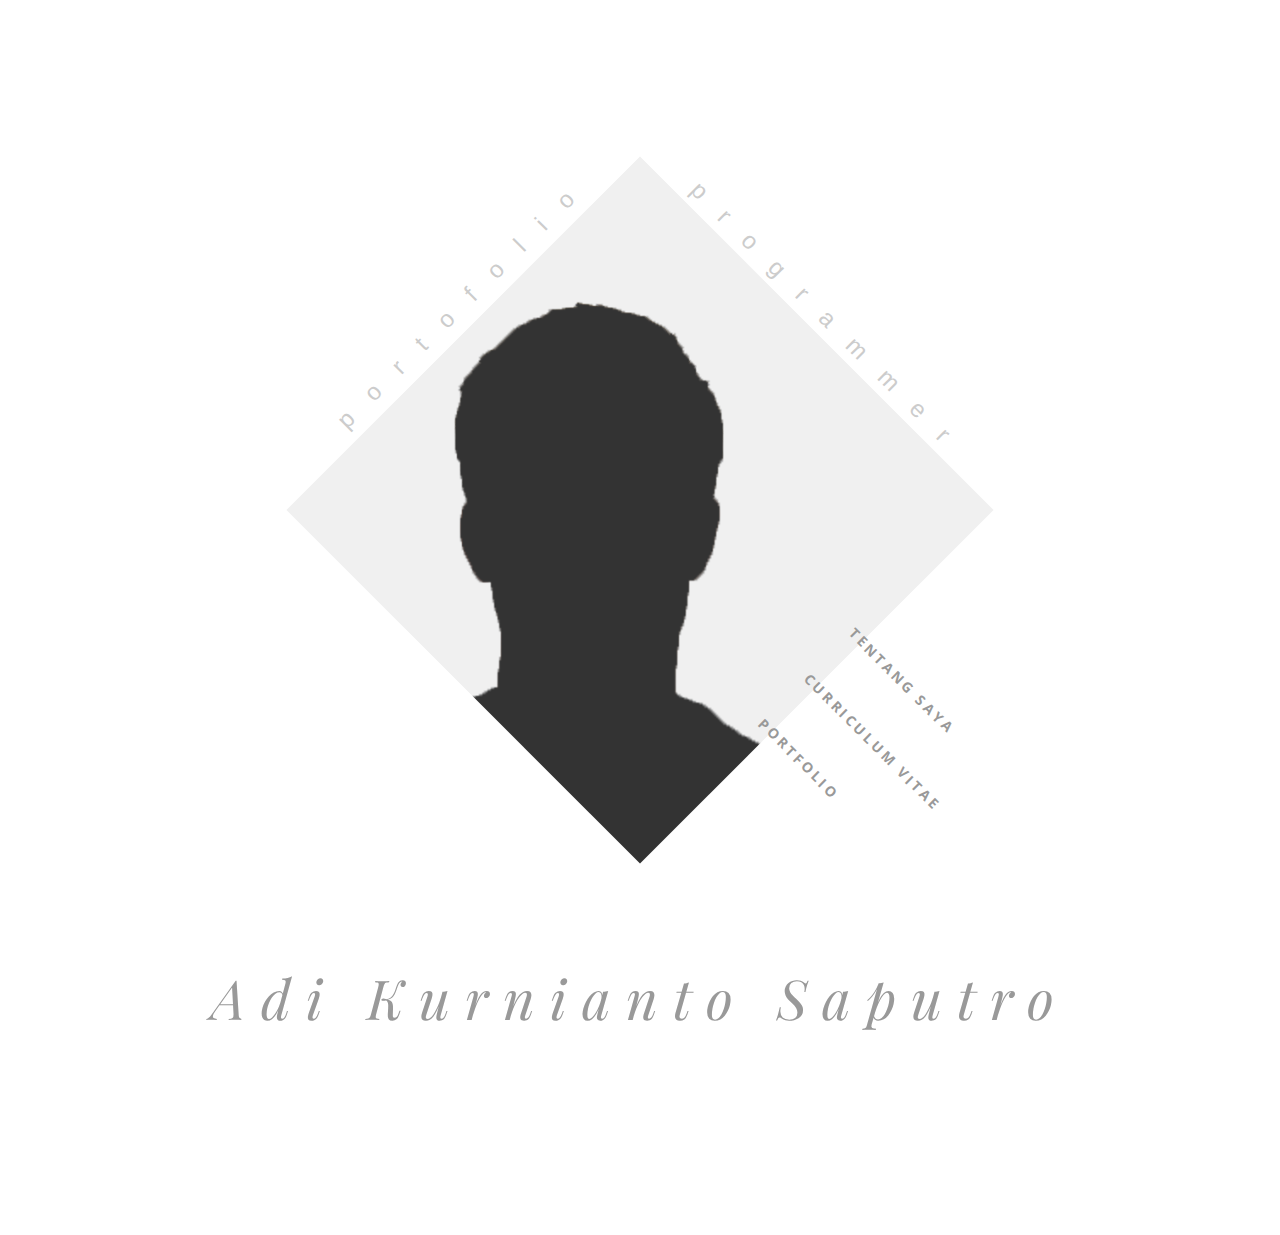
<file: index.html>
<!DOCTYPE html>
<html class='no-js' >
	
	<head>
		<meta charset="utf-8">
		<meta http-equiv="X-UA-Compatible" content="IE=edge">
		<meta name="viewport" content="width=device-width, initial-scale=1">
		<!-- The above 3 meta tags *must* come first in the head; any other head content must come *after* these tags -->
	
		
		<title>Project</title>
		
		<!--[if lt IE 9]>
		  <script src="//html5shim.googlecode.com/svn/trunk/html5.js"></script>
		<![endif]-->
		
		<link rel='stylesheet' type='text/css' href='bootstrap/css/bootstrap.min.css' >
		<link rel='stylesheet' type='text/css' href='css/ionicons.min.css' >
		
		<link rel='stylesheet' type='text/css' href='css/owl.carousel.css' >
		<link rel='stylesheet' type='text/css' href='css/owl.theme.css' >
		<link rel='stylesheet' type='text/css' href='css/owl.transitions.css' >
		<link rel='stylesheet' type='text/css' href='css/magnific-popup.css' >
		<link rel='stylesheet' type='text/css' href='css/style.css' >
		<link rel='stylesheet' type='text/css' href='css/color-default.css' >
		
		
	</head>
	
	<body>
		
		<!--=============================================================================
			Preloader
		===============================================================================-->
		<div id='preloader' >
			<div class='loader' >
				<img src='img/load.gif' alt='symp' >
			</div>
		</div>
		
		
		
		<!--=============================================================================
			Main Wrapper
		===============================================================================-->
		<div id='wrapper' >
			
			<!--=============================================================================
				Front Section
			===============================================================================-->
			<section class='front-section' >
				
				<div class='container' >
					
					
					<div class='transition-mask' ></div>
					
					
					<div class='front-person-img' >
						
						<!--person's image-->
						<img src='img/man1.png' alt='Symp' >
						<!--/person's image-->
						
					</div>
					
					<!--person's titles-->
					<div class='front-person-titles' >
						
						<!--title1-->
						<span class='t1' style="left: -10px;">
							Portofolio
						</span>
						<!--/title1-->
						
						<!--title2-->
						<span class='t2' style="top: -6px;">
							Programmer
						</span>
						<!--/title2-->
						
						<!--title3-->
						<!-- <span class='t3' >
							Freelancer
						</span> -->
						<!--/title3-->
						
					</div>
					<!--/person's titles-->
					
					<nav class='front-person-links' >
						
						<!--
							navigation links, data-section attribute points towards the section with id to be opened. 
						-->
						
						<ul>
							
							<li>
								<a href='#' data-section='about' >Tentang Saya</a>
							</li>
							
							<li>
								<a href='#' data-section='resume' >Curriculum Vitae</a>
							</li>
							
							<li>
								<a href='#' data-section='portfolio' >Portfolio</a>
							</li>
							
						</ul>
						
					</nav>
					
					
					
					<div class='front-heading text-center' >
						
						<h2>
							Adi Kurnianto Saputro
						</h2>
						
					
						
					</div>
					
					
				</div>
				
			</section>
			<!--=============================================================================
				/Front Section
			===============================================================================-->
		
			<!--=============================================================================
				About Section
			===============================================================================-->
			<section id='about' class='about-section section' >
				
				<div class='basic-info section-block' >
					
					<div class='container' >
					
						<div class='section-header text-center' >
							
							<h2>Tentang Saya</h2>
							
							<!--divider-->
							<div class='divider-draft center' ></div>
							<!--/divider-->
							
							
						</div>
						
						<div class='row' >
							
							<div class='col-md-4' >
								<div class='about-person-img' >
									
									<img src='img/Foto.jpg' alt='symp'>
									
								</div>
							
							</div>
							
							
							<div class='col-md-8 about-info' >
								
								
								
								
								<p>
									Saya seorang profesional programmer, memiliki pengalaman lebih kurang 3 tahun bekerja sebagai programmer di kantor pemerintahan, farmasi, 

finance dan institusi pendidikan. Saya memiliki kemampuan programming dengan menggunakan bahasa pemrograman PHP dengan framework CodeIgniter dan Laravel, JavaScript, Java, ReactJs, React Native, serta analisa sistem dan analisa 

data. Dikenal juga sebagai pribadi yang ramah, ulet, tekun, bertanggung jawab, serta mampu bekerja dalam tim maupun individu.
								</p>
								
								<div class='clearfix' ></div>
								
								
								<ul class='info-list' >
									
									<li>
										<div class='inner' >
											<h4>Nama</h4>
											<p>Adi Kurnianto Saputro</p>
										</div>
									</li>
									<li>
										<div class='inner' >
											<h4>Umur</h4>
											<p>
												<script type="text/javascript">
													document.write(new Date().getFullYear()-1996);
											  	</script> Tahun
											</p>
										</div>
									</li>
									<li>
										<div class='inner' >
											<h4>Pendidikan</h4>
											<p>Sarjana Teknik Informatika - Database System</p>
										</div>
									</li>
									<li>
										<div class='inner' >
											<h4>Phone</h4>
											<p>085770426722</p>
										</div>
									</li>
									<li>
										<div class='inner' >
											<h4>Alamat</h4>
											<p>Asrama Polri Palmerah No.12</p>
										</div>
									</li>
									<li>
										<div class='inner' >
											<h4>Email</h4>
											<p>adikurnianto35@gmail.com</p>
										</div>
									</li>
									
									
								</ul>
							
							</div>
						
							
						
						</div>
						
						
						
						
					</div>
					
					
				</div>
				

				
				<div class='footer bg-lightgray section-block' >
					
					<div class='container' >
						
						<div class='row' >
							
							<div class='col-xs-6 text-left' >
								<h4>Adi Kurnianto Saputro</h4>
							</div>
						
						</div>
						
						
					</div>
					
				</div>
				
				
			</section>
			<!--=============================================================================
				/About Section
			===============================================================================-->
			
			<!--=============================================================================
				Resume Section
			===============================================================================-->
			<section id='resume' class='resume-section section' >
				
				<div class='container' >
					<div class='row' >
						<div class='col-md-6 col-md-offset-3' >
							<div class='section-header text-center' >
								
								<h2 class='animate text-over-block' >Curriculum Vitae</h2>
								
								<!--divider-->
								<div class='divider-draft center' ></div>
								<!--/divider-->
								
								
							</div>
						</div>
					</div>
				</div>
				
				<div class='timeline-block section-block' >
					<div class='container' >
						<ul class='timeline' >
							
							<li class='timeline-header' >
								<h4>Pendidikan</h4>
							</li>
							
							<li>
								
								<div class='timeline-desc' >
									
									<h4>2015-2019</h4>
									
								</div>
								
								<div class='timeline-content' >
									
									<h4>Strata 1</h4>
									<span>Universitas Bina Nusantara</span>
									
									<p>
										Program teknik informatika dengan konsentrasi Database System.<br>Lulus dengan IPK 2.90
									</p>
									
								</div>
								
							</li>
							
							<li class='inverse' >
								
								<div class='timeline-desc' >
									
									<h4>2011-2014</h4>
									
								</div>
								
								<div class='timeline-content' >
									
									<h4>Sekolah Menengah Atas</h4>
									<span>SMA Negeri 35 Jakarta Pusat</span>
									
									<p>
										Program Ilmu Pengetahuan Alam
									</p>
									
								</div>
								
							</li>
							
							
							<li class='timeline-header' >
								<h4>Pengalaman Kerja</h4>
							</li>
							<li class='inverse' >
								
								<div class='timeline-desc' >
									
									<h4>September 2021 - Sekarang</h4>
									
								</div>
								
								<div class='timeline-content' >
									
									<h4>Front End Engineering</h4>
									<span>PT Berdayakan Usaha Indonesia</span>
									
									<p>
										- Membuat dan memperbaiki Website Perusahaan dengan ReactJs
									</p>
									
								</div>
								
							</li>
							
							<li>
								
								<div class='timeline-desc' >
									
									<h4>Agustus 2020 - Agustus 2021</h4>
									
								</div>
								
								<div class='timeline-content' >
									
									<h4>Programmer</h4>
									<span>Yayasan Pendidikan Agung Podomoro</span>
									
									<p>
										- Membuat aplikasi mobile dengan react native untuk library 
                                                                                <br>- Membuat website pelatihan mahasiswa dengan bahasa pemrograman php menggunakan framework CodeIgniter
										<br>- Melakukan analisa sistem untuk aplikasi library
										<br>- Menambahkan fitur pada website perusahaan dengan bahasa pemrograman php menggunakan framework CodeIgniter
									</p>
									
								</div>
								
							</li>
							
							<li class='inverse' >
								
								<div class='timeline-desc' >
									
									<h4>September 2018 - februari 2019</h4>
									
								</div>
								
								<div class='timeline-content' >
									
									<h4>Web Developer</h4>
									<span>PT. Darya Varia Laboratoria, tbk</span>
									
									<p>
										 - Membuat aplikasi berbasis android mobile apps untuk absensi pada sebuah event
										 <br>- Menambahkan fitur pada website perusahaan dengan bahasa pemrograman php menggunakan framework CodeIgniter dan C# (C Sharp)
										 <br>- Melakukan analisa sistem untuk aplikasi library

									</p>
									
								</div>
								
							</li>
							
							<li>
								
								<div class='timeline-desc' >
									
									<h4>Maret 2018 - Agustus 2018</h4>
									
								</div>
								
								<div class='timeline-content' >
									
									<h4>Junior IT Konsultan</h4>
									<span>Dinas Komunikasi dan Informatika Kota Tangerang</span>
									
									<p>
										- Membuat website Company Profile untuk UKM Binaan KOMINFO
										<br>- Desain dan editing untuk keperluan digital marketing
									</p>
									
								</div>
								
							</li>
							
							
						</ul>
					</div>
				</div>
				
				<div class='hobbies-block bg-lightgray section-block' >
					<div class='container' >
						
						<div class='section-header text-center' >
							<h2 class='animate text-over-block' >Hobi Saya</h2>
							<!--divider-->
							<div class='divider-draft center' ></div>
							<!--/divider-->
						</div>
						
						<div class='row' >
							
							<div class='col-md-2 col-sm-4 col-xs-5' >
								
								<div class='hobby' >
									
									<div class='icon' >
										<i class='ion-ios-game-controller-b' ></i>
									</div>
									
									<h4>Bermain Game</h4>
									
								</div>
								
							</div>
							
							<div class='col-md-2 col-sm-4 col-xs-5' >
								
								<div class='hobby' >
									
									<div class='icon' >
										<i class='ion-ios-book' ></i>
									</div>
									
									<h4>Membaca</h4>
									
								</div>
								
							</div>
							
							<div class='col-md-2 col-sm-4 col-xs-5' >
								
								<div class='hobby' >
									
									<div class='icon' >
										<i class='ion-ios-chatboxes' ></i>
									</div>
									
									<h4>chat</h4>
									
								</div>
								
							</div>
							
							<div class='col-md-2 col-sm-4 col-xs-5' >
								
								<div class='hobby' >
									
									<div class='icon' >
										<i class='ion-ios-musical-notes' ></i>
									</div>
									
									<h4>Mendengarkan Musik</h4>
									
								</div>
								
							</div>
							
							<div class='col-md-2 col-sm-4 col-xs-6' >
								
								<div class='hobby' >
									
									<div class='icon' >
										<i class='ion-android-bicycle' ></i>
									</div>
									
									<h4>Bersepeda</h4>
									
								</div>
								
							</div>
							
							<div class='col-md-2 col-sm-4 col-xs-5' >
								
								<div class='hobby' >
									
									<div class='icon' >
										<i class='ion-ios-football' ></i>
									</div>
									
									<h4>Bermain Sepak Bola</h4>
									
								</div>
								
							</div>
							
							
							
						</div>
						
						
						
					</div>
				</div>
				
				<div class='skills-block section-block' >
					
					<div class='container' >
					
						<div class='section-header text-center' >
							<h2 class='animate text-over-block' >Keahlian Saya</h2>
							
							<!--divider-->
							<div class='divider-draft center' ></div>
							<!--/divider-->
							
						</div>
						
						
						<div class='row' >
							
							<div class='col-md-6' >
								
								<div class='skill' >
									
									<h4>HTML/CSS</h4>
									
									<div class='skill-bar' data-percent='90' >
										<div class='bar' >
											<div class='percent' >90%</div>
										</div>
									</div>
									
								</div>
								
								<div class='skill' >
									
									<h4>php</h4>
									
									<div class='skill-bar' data-percent='90' >
										<div class='bar' >
											<div class='percent' >90%</div>
										</div>
									</div>
									
								</div>
								
								<div class='skill' >
									
									<h4>Java</h4>
									
									<div class='skill-bar' data-percent='70' >
										<div class='bar' >
											<div class='percent' >70%</div>
										</div>
									</div>
									
								</div>
								
								
								
							</div>
							
							<div class='col-md-6' >
								
								<div class='skill' >
									
									<h4>C#</h4>
									
									<div class='skill-bar' data-percent='70' >
										<div class='bar' >
											<div class='percent' >70%</div>
										</div>
									</div>
									
								</div>
								
								<div class='skill' >
									
									<h4>ReactJs</h4>
									
									<div class='skill-bar' data-percent='80' >
										<div class='bar' >
											<div class='percent' >80%</div>
										</div>
									</div>
									
								</div>
								
								<div class='skill' >
									
									<h4>React Native</h4>
									
									<div class='skill-bar' data-percent='80' >
										<div class='bar' >
											<div class='percent' >80%</div>
										</div>
									</div>
									
								</div>
								
								
								
							</div>
							
							
							
						</div>
						
					</div>
					
				</div>
				
				<div class='footer bg-lightgray section-block' >
					
					<div class='container' >
						
						<div class='row' >
							
							<div class='col-xs-6 text-left' >
								<h4>Adi Kurnianto Saputro</h4>
							</div>
							
							
						</div>
						
						
					</div>
					
				</div>
				
				
			</section>
			<!--=============================================================================
				/Resume Section
			===============================================================================-->
			
			
			
			<!--=============================================================================
				Portfolio Section
			===============================================================================-->
			<section id='portfolio' class='portfolio-section section' >
				
				<div class='portfolio-block section-block' >
					
					<div class='container' >
					
						<div class='row' >
							<div class='col-md-6 col-md-offset-3' >
								
								<div class='section-header text-center' >
								
									<h2 class='animate text-over-block' >Portfolio</h2>
									
									<!--divider-->
									<div class='divider-draft center' ></div>
									<!--/divider-->
									
								
								</div>
								
							</div>
						</div>
						
						<div id='portfolio-filters' >
							<ul>
								<li>
									<a href='#' data-group='all' class='active' >All</a>
								</li>
								<li>
									<a href='#' data-group='web' >Web</a>
								</li>
								<li>
									<a href='#' data-group='mobile' >Mobile</a>
								</li>
							</ul>
						</div>
						
						<div id='portfolio-grid' class='portfolio-items' >
							
							<div class='item' data-groups='["all","web"]' >
								<div class='inner' >
									
									<img alt='symp' src='img/portfolio/construction.jpg' style="background-size: 100% 100%; height: 215px;">
									
									<div class='caption' >
										
										<div class='caption-inner' >
										
											<h4>Construction</h4>
											
											<ul class='links' >
												
												<li>
													<a href='construction.html' >
														<i class='ion-ios-plus-empty' ></i>
													</a>
												</li>
												
												<li>
													<a href='img/portfolio/construction.jpg' class='image-link' >
														<i class='ion-ios-search' ></i>
													</a>
												</li>
												
											</ul>
										
										</div>
										
										
									</div>
									
								</div>
							</div>
							
							<div class='item' data-groups='["all","web"]' >
								<div class='inner' >
									
									<img alt='symp' src='img/portfolio/trustonclean1.jpg' style="background-size: 100% 100%; height: 215px;">
									
									<div class='caption' >
										
										<div class='caption-inner' >
										
											<h4>Trust On Clean</h4>
											
											<ul class='links' >
												
												<li>
													<a href='trustonclean.html' >
														<i class='ion-ios-plus-empty' ></i>
													</a>
												</li>
												
												<li>
													<a href='img/portfolio/trustonclean1.jpg' class='image-link' >
														<i class='ion-ios-search' ></i>
													</a>
												</li>
												
											</ul>
										
										</div>
										
										
									</div>
									
								</div>
							</div>
							
							<div class='item' data-groups='["all","web"]' >
								<div class='inner' >
									
									<img alt='symp' src='img/portfolio/tamarin.jpg' style="background-size: 100% 100%; height: 215px;">
									
									<div class='caption' >
										
										<div class='caption-inner' >
										
											<h4>Tamarin</h4>
											
											<ul class='links' >
												
												<li>
													<a href='tamarin.html' >
														<i class='ion-ios-plus-empty' ></i>
													</a>
												</li>
												
												<li>
													<a href='img/portfolio/tamarin.jpg' class='image-link' >
														<i class='ion-ios-search' ></i>
													</a>
												</li>
												
											</ul>
										
										</div>
										
										
									</div>
									
								</div>
							</div>
							
							<div class='item' data-groups='["all","mobile"]' >
								<div class='inner' >
									
									<img alt='symp' src='img/portfolio/atam.jpg' style="background-size: 100% 100%; height: 215px;">
									
									<div class='caption' >
										
										<div class='caption-inner' >
										
											<h4>Atam Tech</h4>
											
											<ul class='links' >
												
												<li>
													<a href='atam.html' >
														<i class='ion-ios-plus-empty' ></i>
													</a>
												</li>
												
												<li>
													<a href='img/portfolio/atam.jpg' class='image-link' >
														<i class='ion-ios-search' ></i>
													</a>
												</li>
												
											</ul>
										
										</div>
										
										
									</div>
									
								</div>
							</div>
							
							<div class='item' data-groups='["all","web"]' >
								<div class='inner' >
									
									<img alt='symp' src='img/portfolio/ekulinery.jpg' style="background-size: 100% 100%; height: 215px;">
									
									<div class='caption' >
										
										<div class='caption-inner' >
										
											<h4>E-Culinary Jakarta</h4>
											
											<ul class='links' >
												
												<li>
													<a href='ekulinery.html' >
														<i class='ion-ios-plus-empty' ></i>
													</a>
												</li>
												
												<li>
													<a href='img/portfolio/ekulinery.jpg' class='image-link' >
														<i class='ion-ios-search' ></i>
													</a>
												</li>
												
											</ul>
										
										</div>
										
										
									</div>
									
								</div>
							</div>
							
							<div class='item' data-groups='["all","web"]' >
								<div class='inner' >
									
									<img alt='symp' src='img/portfolio/alc.jpg' style="background-size: 100% 100%; height: 215px;">
									
									<div class='caption' >
										
										<div class='caption-inner' >
										
											<h4>ALC-Race</h4>
											
											<ul class='links' >
												
												<li>
													<a href='alc.html' >
														<i class='ion-ios-plus-empty' ></i>
													</a>
												</li>
												
												<li>
													<a href='img/portfolio/alc.jpg' class='image-link' >
														<i class='ion-ios-search' ></i>
													</a>
												</li>
												
											</ul>
										
										</div>
										
										
									</div>
									
								</div>
							</div>
							
							<div class='item' data-groups='["all","web"]' >
								<div class='inner' >
									
									<img alt='symp' src='img/portfolio/ppaui.jpg' style="background-size: 100% 100%; height: 215px;">
									
									<div class='caption' >
										
										<div class='caption-inner' >
										
											<h4>PPAUI</h4>
											
											<ul class='links' >
												
												<li>
													<a href='ppaui.html' >
														<i class='ion-ios-plus-empty' ></i>
													</a>
												</li>
												
												<li>
													<a href='img/portfolio/ppaui.jpg' class='image-link' >
														<i class='ion-ios-search' ></i>
													</a>
												</li>
												
											</ul>
										
										</div>
										
										
									</div>
									
								</div>
							</div>
							
							<div class='item' data-groups='["all","web"]' >
								<div class='inner' >
									
									<img alt='symp' src='img/portfolio/simtafast.jpg' style="background-size: 100% 100%; height: 215px;">
									
									<div class='caption' >
										
										<div class='caption-inner' >
										
											<h4>SIMTAFAST</h4>
											
											<ul class='links' >
												
												<li>
													<a href='simtafast.html' >
														<i class='ion-ios-plus-empty' ></i>
													</a>
												</li>
												
												<li>
													<a href='img/portfolio/simtafast.jpg' class='image-link' >
														<i class='ion-ios-search' ></i>
													</a>
												</li>
												
											</ul>
										
										</div>
										
										
									</div>
									
								</div>
							</div>
														
							
							
						</div>
						
					</div>
					
				</div>
				
				<div class='footer bg-lightgray section-block' >
					
					<div class='container' >
						
						<div class='row' >
							
							<div class='col-xs-6 text-left' >
								<h4>Adi Kurnianto Saputro</h4>
							</div>
							
							
						</div>
						
						
					</div>
					
				</div>
				
			</section>
			<!--=============================================================================
				/Portfolio Section
			===============================================================================-->
			


			
			<!--close button-->
			<div class='close-btn' >
				<span></span>
				<span></span>
			</div>
			<!--/close button-->
			
			
		</div>
		<!--=============================================================================
			/Main Wrapper
		===============================================================================-->
		
		
		<!--=============================================================================
			JavaScript Files
		===============================================================================-->
		<script src='js/jquery.min.js' ></script>
		<script src='js/jquery.stellar.min.js' ></script>
		<script src='js/modernizr.js' ></script>
		<script src='js/owl.carousel.min.js' ></script>
		<script src='js/jquery.shuffle.min.js' ></script>
		<script src='js/jquery.magnific-popup.min.js' ></script>
		<script src='js/validator.min.js' ></script>
		<script src='js/smoothscroll.js' ></script>
		<script src='js/script.js' ></script>
		
		
		
	</body>
	
</html>
</file>
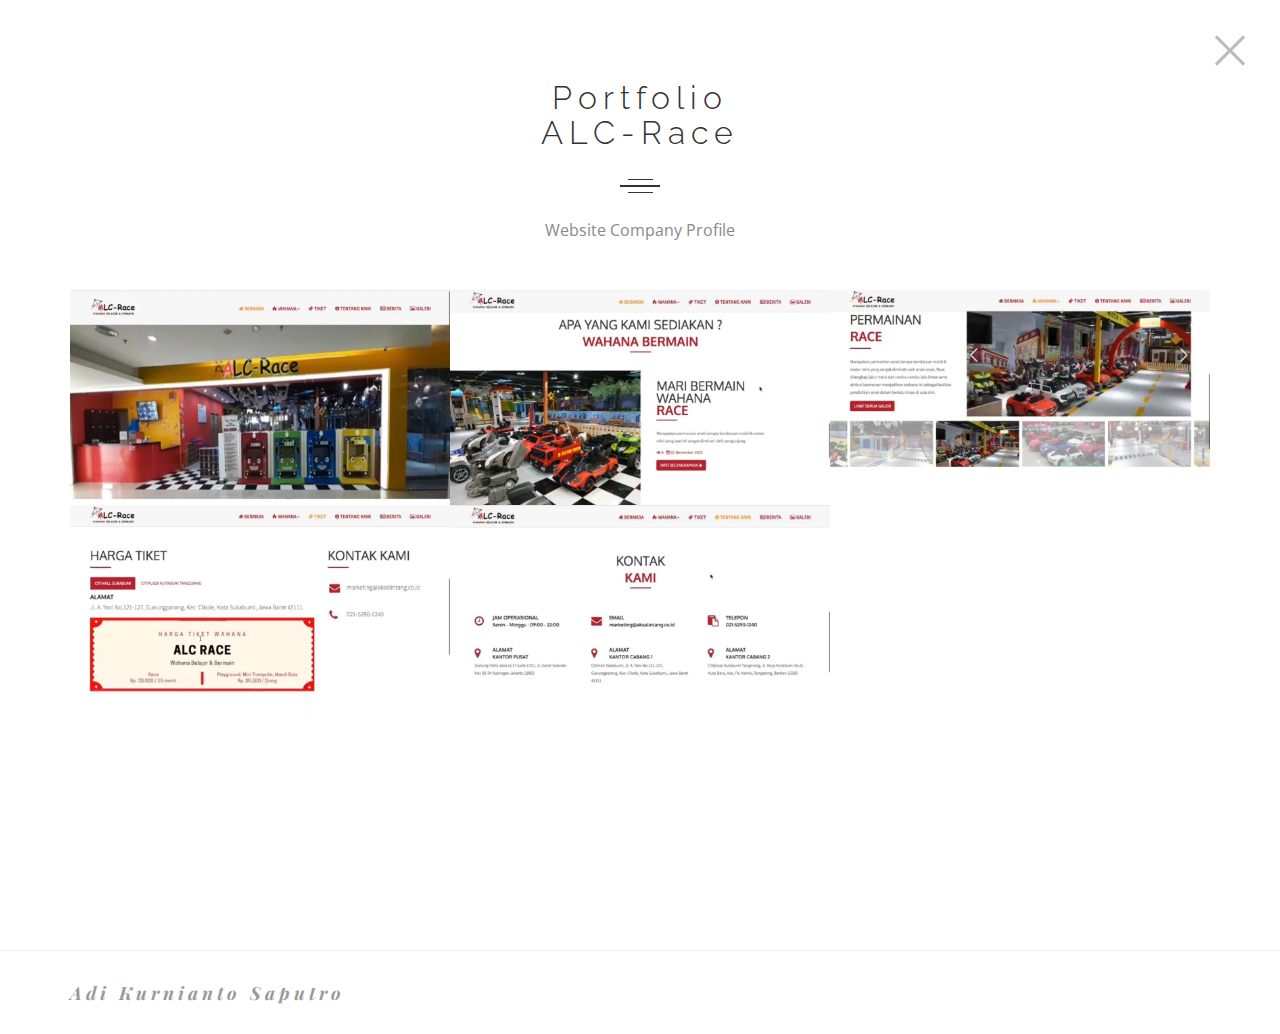
<file: alc.html>
<!DOCTYPE html>
<html class='no-js' >
	
	<head>
		
		
		<meta charset="utf-8">
		<meta http-equiv="X-UA-Compatible" content="IE=edge">
		<meta name="viewport" content="width=device-width, initial-scale=1">
		<!-- The above 3 meta tags *must* come first in the head; any other head content must come *after* these tags -->
	
		<title>Project</title>
		
		<!--[if lt IE 9]>
		  <script src="//html5shim.googlecode.com/svn/trunk/html5.js"></script>
		<![endif]-->

		
		<link rel='stylesheet' type='text/css' href='bootstrap/css/bootstrap.min.css' >
		<link rel='stylesheet' type='text/css' href='css/ionicons.min.css' >
		<link rel='stylesheet' type='text/css' href='css/owl.carousel.css' >
		<link rel='stylesheet' type='text/css' href='css/owl.theme.css' >
		<link rel='stylesheet' type='text/css' href='css/owl.transitions.css' >
		<link rel='stylesheet' type='text/css' href='css/magnific-popup.css' >
		<link rel='stylesheet' type='text/css' href='css/style.css' >
		<link rel='stylesheet' type='text/css' href='css/color-default.css' >
		
		
	</head>
	
	<body>
		
		
		<!--close button-->
		<a href='index.html' class='close-btn' >
			<span></span>
			<span></span>
		</a>
		<!--/close button-->
		
		
		<!--preloader-->
		<div id='preloader' >
		
			<div class='loader' >
				<img src='img/load.gif' alt='symp' >
			</div>
			
		</div>
		<!--/preloader-->
		
		
		<div id='wrapper' >
			
			<section class='single-work' >
				<div class='portfolio-block section-block' >
					
					<div class='container' >
					
						<div class='row' >
							<div class='col-md-6 col-md-offset-3' >
								
								<div class='section-header text-center' >
								
									<h2 class='animate text-over-block' >Portfolio <br> ALC-Race</h2>
									
									<!--divider-->
									<div class='divider-draft center' ></div>
									<!--/divider-->
									
								<p>Website Company Profile</p>
								</div>
								
							</div>
						</div>
						
						
						
						<div id='portfolio-grid' class='portfolio-items' >
							
							<div class='item' data-groups='["all","web"]' >
								<div class='inner' >
									
									<img alt='symp' src='img/portfolio/alc.jpg' style="background-size: 100% 100%; height: 215px;">
									
									<div class='caption' >
										
										<div class='caption-inner' >
										
											<ul class='links' >
												
												
												
												<li>
													<a href='img/portfolio/alc.jpg' class='image-link' >
														<i class='ion-ios-search' ></i>
													</a>
												</li>
												
											</ul>
										
										</div>
										
										
									</div>
									
								</div>
							</div>
							
							<div class='item' data-groups='["all","web"]' >
								<div class='inner' >
									
									<img alt='symp' src='img/portfolio/alc2.jpg' style="background-size: 100% 100%; height: 215px;">
									
									<div class='caption' >
										
										<div class='caption-inner' >
										
											
											<ul class='links' >
										
												
												<li>
													<a href='img/portfolio/alc2.jpg' class='image-link' >
														<i class='ion-ios-search' ></i>
													</a>
												</li>
												
											</ul>
										
										</div>
										
										
									</div>
									
								</div>
							</div>
							
							<div class='item' data-groups='["all","web"]' >
								<div class='inner' >
									
									<img alt='symp' src='img/portfolio/alc3.jpg' style="background-size: 100% 100%; height: 215px;">
									
									<div class='caption' >
										
										<div class='caption-inner' >
										
											<ul class='links' >
												
											
												
												<li>
													<a href='img/portfolio/alc3.jpg' class='image-link' >
														<i class='ion-ios-search' ></i>
													</a>
												</li>
												
											</ul>
										
										</div>
										
										
									</div>
									
								</div>
							</div>
							
							<div class='item' data-groups='["all","mobile"]' >
								<div class='inner' >
									
									<img alt='symp' src='img/portfolio/alc4.jpg' style="background-size: 100% 100%; height: 215px;">
									
									<div class='caption' >
										
										<div class='caption-inner' >
										
											<ul class='links' >
												
												
												
												<li>
													<a href='img/portfolio/alc4.jpg' class='image-link' >
														<i class='ion-ios-search' ></i>
													</a>
												</li>
												
											</ul>
										
										</div>
										
										
									</div>
									
								</div>
							</div>
							
							<div class='item' data-groups='["all","web"]' >
								<div class='inner' >
									
									<img alt='symp' src='img/portfolio/alc5.jpg' style="background-size: 100% 100%; height: 215px;">
									
									<div class='caption' >
										
										<div class='caption-inner' >
										
											
											<ul class='links' >
												
											
												
												<li>
													<a href='img/portfolio/alc5.jpg' class='image-link' >
														<i class='ion-ios-search' ></i>
													</a>
												</li>
												
											</ul>
										
										</div>
										
										
									</div>
									
								</div>
							</div>
							
							
							
						</div>
						
					</div>
					
				</div>
				
				
			</section>
			
			
			<div class='footer bg-lightgray section-block' >
				
				<div class='container' >
					
					<div class='row' >
						
						<div class='col-md-6 text-left' >
							<h4>Adi Kurnianto Saputro</h4>
						</div>
						
					
						
					</div>
					
					
				</div>
				
			</div>
			
			
			
		</div>
		
		<script src='js/jquery.min.js' ></script>
		<script src='js/jquery.stellar.min.js' ></script>
		<script src='js/modernizr.js' ></script>
		<script src='js/owl.carousel.min.js' ></script>
		<script src='js/jquery.shuffle.min.js' ></script>
		<script src='js/jquery.magnific-popup.min.js' ></script>
		<script src='js/validator.min.js' ></script>
		<script src='js/smoothscroll.js' ></script>
		<script src='js/script.js' ></script>
		
	</body>
	
</html>
</file>
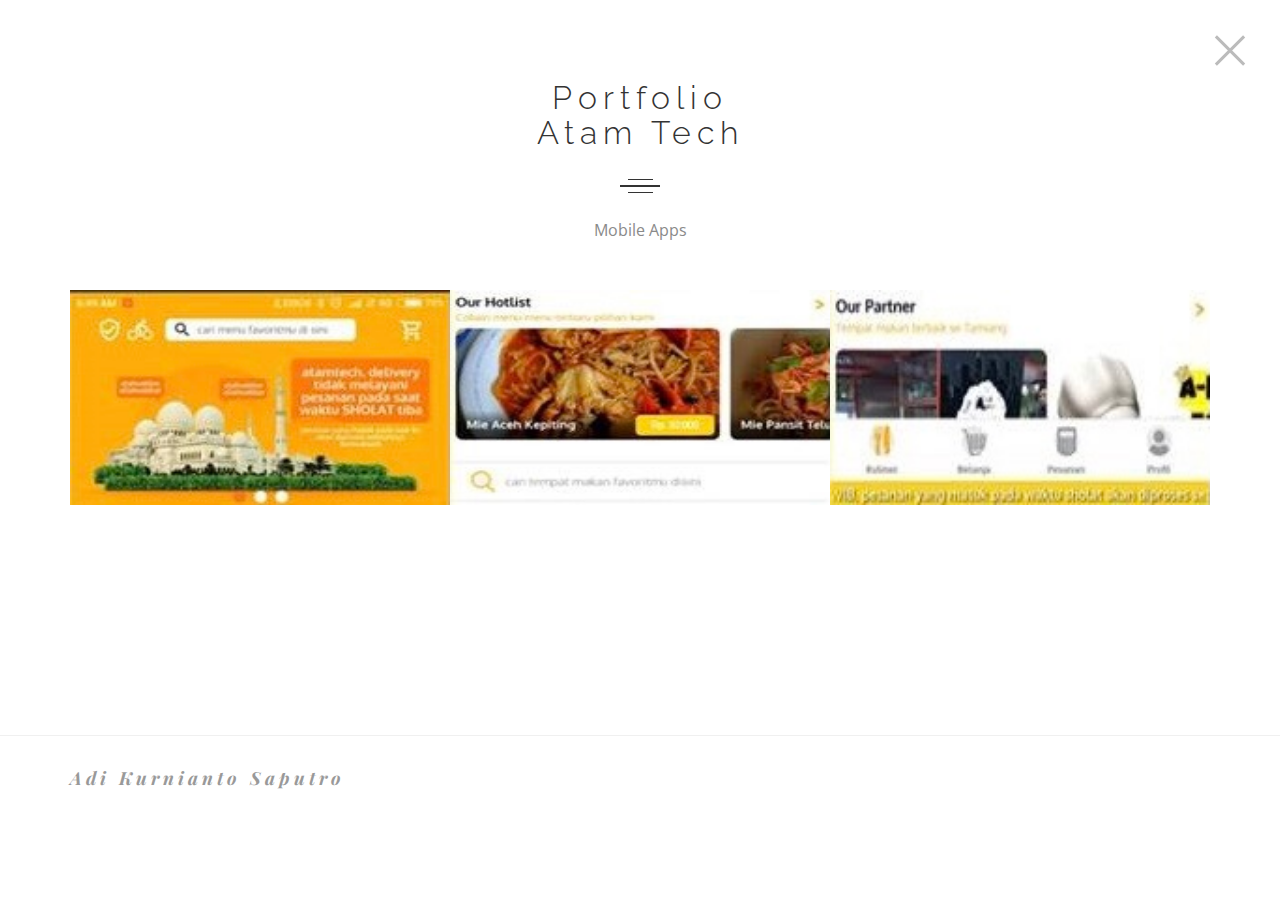
<file: atam.html>
<!DOCTYPE html>
<html class='no-js' >
	
	<head>
		
		
		<meta charset="utf-8">
		<meta http-equiv="X-UA-Compatible" content="IE=edge">
		<meta name="viewport" content="width=device-width, initial-scale=1">
		<!-- The above 3 meta tags *must* come first in the head; any other head content must come *after* these tags -->
	
		<title>Project</title>
		
		<!--[if lt IE 9]>
		  <script src="//html5shim.googlecode.com/svn/trunk/html5.js"></script>
		<![endif]-->

		
		<link rel='stylesheet' type='text/css' href='bootstrap/css/bootstrap.min.css' >
		<link rel='stylesheet' type='text/css' href='css/ionicons.min.css' >
		<link rel='stylesheet' type='text/css' href='css/owl.carousel.css' >
		<link rel='stylesheet' type='text/css' href='css/owl.theme.css' >
		<link rel='stylesheet' type='text/css' href='css/owl.transitions.css' >
		<link rel='stylesheet' type='text/css' href='css/magnific-popup.css' >
		<link rel='stylesheet' type='text/css' href='css/style.css' >
		<link rel='stylesheet' type='text/css' href='css/color-default.css' >
		
		
	</head>
	
	<body>
		
		
		<!--close button-->
		<a href='index.html' class='close-btn' >
			<span></span>
			<span></span>
		</a>
		<!--/close button-->
		
		
		<!--preloader-->
		<div id='preloader' >
		
			<div class='loader' >
				<img src='img/load.gif' alt='symp' >
			</div>
			
		</div>
		<!--/preloader-->
		
		
		<div id='wrapper' >
			
			<section class='single-work' >
				<div class='portfolio-block section-block' >
					
					<div class='container' >
					
						<div class='row' >
							<div class='col-md-6 col-md-offset-3' >
								
								<div class='section-header text-center' >
								
									<h2 class='animate text-over-block' >Portfolio <br> Atam Tech</h2>
									
									<!--divider-->
									<div class='divider-draft center' ></div>
									<!--/divider-->
									
								<p>Mobile Apps</p>
								</div>
								
							</div>
						</div>
						
						
						
						<div id='portfolio-grid' class='portfolio-items' >
							
							<div class='item' data-groups='["all","web"]' >
								<div class='inner' >
									
									<img alt='symp' src='img/portfolio/atam.jpg' style="background-size: 100% 100%; height: 215px;">
									
									<div class='caption' >
										
										<div class='caption-inner' >
										
								
											
											<ul class='links' >
											
												
												<li>
													<a href='img/portfolio/atam.jpg' class='image-link' >
														<i class='ion-ios-search' ></i>
													</a>
												</li>
												
											</ul>
										
										</div>
										
										
									</div>
									
								</div>
							</div>
							
							<div class='item' data-groups='["all","web"]' >
								<div class='inner' >
									
									<img alt='symp' src='img/portfolio/atam2.jpg' style="background-size: 100% 100%; height: 215px;">
									
									<div class='caption' >
										
										<div class='caption-inner' >
											
											<ul class='links' >
												
											
												
												<li>
													<a href='img/portfolio/atam2.jpg' class='image-link' >
														<i class='ion-ios-search' ></i>
													</a>
												</li>
												
											</ul>
										
										</div>
										
										
									</div>
									
								</div>
							</div>
							
							<div class='item' data-groups='["all","web"]' >
								<div class='inner' >
									
									<img alt='symp' src='img/portfolio/atam3.jpg' style="background-size: 100% 100%; height: 215px;">
									
									<div class='caption' >
										
										<div class='caption-inner' >
									
											
											<ul class='links' >
												
												
												<li>
													<a href='img/portfolio/atam3.jpg' class='image-link' >
														<i class='ion-ios-search' ></i>
													</a>
												</li>
												
											</ul>
										
										</div>
										
										
									</div>
									
								</div>
							</div>
							
							
							
						</div>
						
					</div>
					
				</div>
				
			
			</section>
			
			
			<div class='footer bg-lightgray section-block' >
				
				<div class='container' >
					
					<div class='row' >
						
						<div class='col-md-6 text-left' >
							<h4>Adi Kurnianto Saputro</h4>
						</div>
						
					
						
					</div>
					
					
				</div>
				
			</div>
			
			
			
		</div>
		
		<script src='js/jquery.min.js' ></script>
		<script src='js/jquery.stellar.min.js' ></script>
		<script src='js/modernizr.js' ></script>
		<script src='js/owl.carousel.min.js' ></script>
		<script src='js/jquery.shuffle.min.js' ></script>
		<script src='js/jquery.magnific-popup.min.js' ></script>
		<script src='js/validator.min.js' ></script>
		<script src='js/smoothscroll.js' ></script>
		<script src='js/script.js' ></script>
		
	</body>
	
</html>
</file>
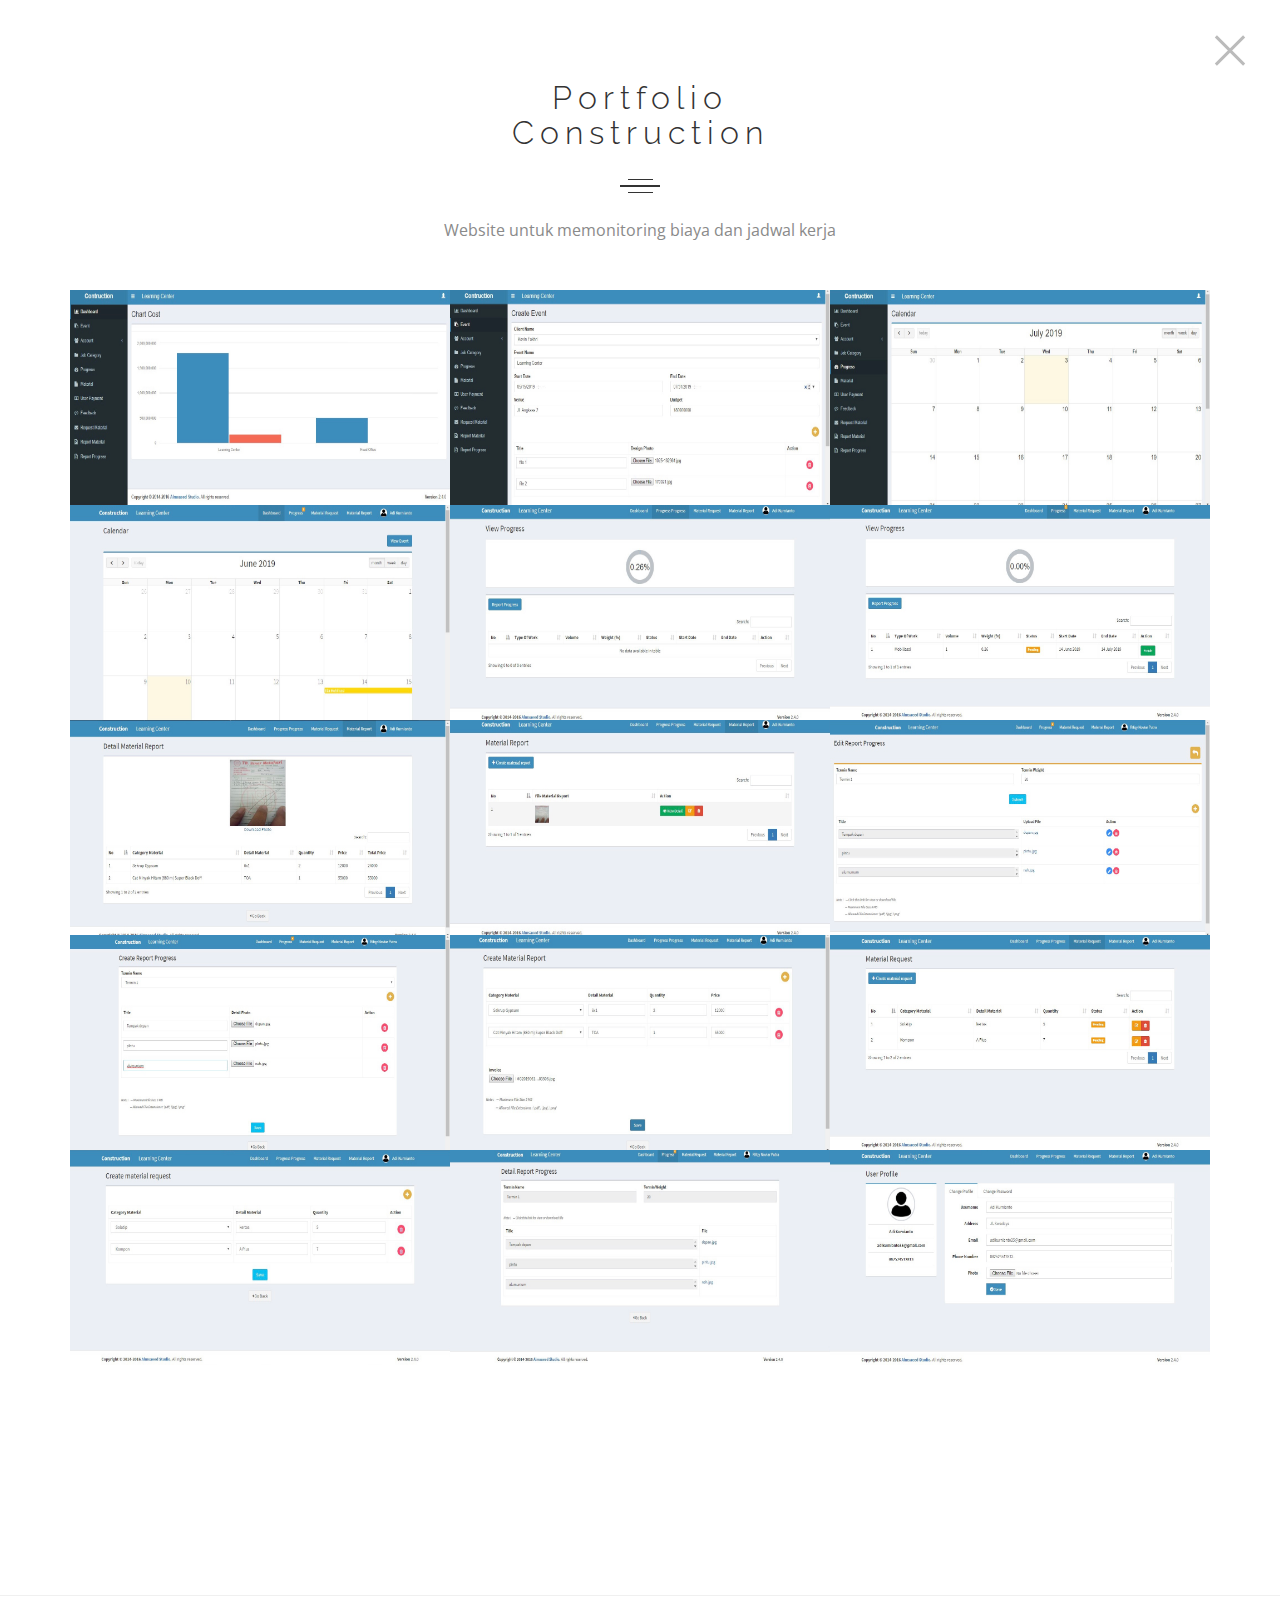
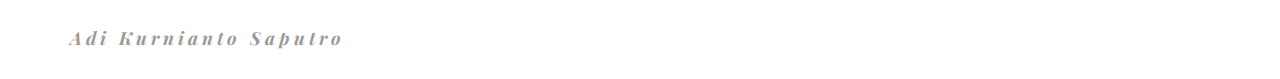
<file: construction.html>
<!DOCTYPE html>
<html class='no-js' >
	
	<head>
		
		
		<meta charset="utf-8">
		<meta http-equiv="X-UA-Compatible" content="IE=edge">
		<meta name="viewport" content="width=device-width, initial-scale=1">
		<!-- The above 3 meta tags *must* come first in the head; any other head content must come *after* these tags -->
	
		<title>Project</title>
		
		<!--[if lt IE 9]>
		  <script src="//html5shim.googlecode.com/svn/trunk/html5.js"></script>
		<![endif]-->

		
		<link rel='stylesheet' type='text/css' href='bootstrap/css/bootstrap.min.css' >
		<link rel='stylesheet' type='text/css' href='css/ionicons.min.css' >
		<link rel='stylesheet' type='text/css' href='css/owl.carousel.css' >
		<link rel='stylesheet' type='text/css' href='css/owl.theme.css' >
		<link rel='stylesheet' type='text/css' href='css/owl.transitions.css' >
		<link rel='stylesheet' type='text/css' href='css/magnific-popup.css' >
		<link rel='stylesheet' type='text/css' href='css/style.css' >
		<link rel='stylesheet' type='text/css' href='css/color-default.css' >
		
		
	</head>
	
	<body>
		
		
		<!--close button-->
		<a href='index.html' class='close-btn' >
			<span></span>
			<span></span>
		</a>
		<!--/close button-->
		
		
		<!--preloader-->
		<div id='preloader' >
		
			<div class='loader' >
				<img src='img/load.gif' alt='symp' >
			</div>
			
		</div>
		<!--/preloader-->
		
		
		<div id='wrapper' >
			
			<section class='single-work' >
				<div class='portfolio-block section-block' >
					
					<div class='container' >
					
						<div class='row' >
							<div class='col-md-6 col-md-offset-3' >
								
								<div class='section-header text-center' >
								
									<h2 class='animate text-over-block' >Portfolio <br> Construction</h2>
									
									<!--divider-->
									<div class='divider-draft center' ></div>
									<!--/divider-->
									
								<p>Website untuk memonitoring biaya dan jadwal kerja</p>
								</div>
								
							</div>
						</div>
						
						
						
						<div id='portfolio-grid' class='portfolio-items' >
							
							<div class='item' data-groups='["all","web"]' >
								<div class='inner' >
									
									<img alt='symp' src='img/portfolio/construction.jpg' style="background-size: 100% 100%; height: 215px;">
									
									<div class='caption' >
										
										<div class='caption-inner' >
											
											<ul class='links' >
												
											
												
												<li>
													<a href='img/portfolio/construction.jpg' class='image-link' >
														<i class='ion-ios-search' ></i>
													</a>
												</li>
												
											</ul>
										
										</div>
										
										
									</div>
									
								</div>
							</div>
							
							<div class='item' data-groups='["all","web"]' >
								<div class='inner' >
									
									<img alt='symp' src='img/portfolio/construction2.jpg' style="background-size: 100% 100%; height: 215px;">
									
									<div class='caption' >
										
										<div class='caption-inner' >
										
											
											<ul class='links' >
												
											
												
												<li>
													<a href='img/portfolio/construction2.jpg' class='image-link' >
														<i class='ion-ios-search' ></i>
													</a>
												</li>
												
											</ul>
										
										</div>
										
										
									</div>
									
								</div>
							</div>
							
							<div class='item' data-groups='["all","web"]' >
								<div class='inner' >
									
									<img alt='symp' src='img/portfolio/construction3.jpg' style="background-size: 100% 100%; height: 215px;">
									
									<div class='caption' >
										
										<div class='caption-inner' >
										
											
											
											<ul class='links' >
												
												
												<li>
													<a href='img/portfolio/construction3.jpg' class='image-link' >
														<i class='ion-ios-search' ></i>
													</a>
												</li>
												
											</ul>
										
										</div>
										
										
									</div>
									
								</div>
							</div>
							
							<div class='item' data-groups='["all","mobile"]' >
								<div class='inner' >
									
									<img alt='symp' src='img/portfolio/construction4.jpg' style="background-size: 100% 100%; height: 215px;">
									
									<div class='caption' >
										
										<div class='caption-inner' >
										
											
											<ul class='links' >
												
											
												
												<li>
													<a href='img/portfolio/construction4.jpg' class='image-link' >
														<i class='ion-ios-search' ></i>
													</a>
												</li>
												
											</ul>
										
										</div>
										
										
									</div>
									
								</div>
							</div>
							
							<div class='item' data-groups='["all","web"]' >
								<div class='inner' >
									
									<img alt='symp' src='img/portfolio/construction5.jpg' style="background-size: 100% 100%; height: 215px;">
									
									<div class='caption' >
										
										<div class='caption-inner' >
										
											
											
											<ul class='links' >
												
												
												
												<li>
													<a href='img/portfolio/construction5.jpg' class='image-link' >
														<i class='ion-ios-search' ></i>
													</a>
												</li>
												
											</ul>
										
										</div>
										
										
									</div>
									
								</div>
							</div>
							
							<div class='item' data-groups='["all","web"]' >
								<div class='inner' >
									
									<img alt='symp' src='img/portfolio/construction6.jpg' style="background-size: 100% 100%; height: 215px;">
									
									<div class='caption' >
										
										<div class='caption-inner' >
										
											
											
											<ul class='links' >
												
												
												
												<li>
													<a href='img/portfolio/construction6.jpg' class='image-link' >
														<i class='ion-ios-search' ></i>
													</a>
												</li>
												
											</ul>
										
										</div>
										
										
									</div>
									
								</div>
							</div>

							<div class='item' data-groups='["all","web"]' >
								<div class='inner' >
									
									<img alt='symp' src='img/portfolio/construction7.jpg' style="background-size: 100% 100%; height: 215px;">
									
									<div class='caption' >
										
										<div class='caption-inner' >
										
											
											
											<ul class='links' >
												
												
												
												<li>
													<a href='img/portfolio/construction7.jpg' class='image-link' >
														<i class='ion-ios-search' ></i>
													</a>
												</li>
												
											</ul>
										
										</div>
										
										
									</div>
									
								</div>
							</div>

							<div class='item' data-groups='["all","web"]' >
								<div class='inner' >
									
									<img alt='symp' src='img/portfolio/construction8.jpg' style="background-size: 100% 100%; height: 215px;">
									
									<div class='caption' >
										
										<div class='caption-inner' >
										
											
											
											<ul class='links' >
												
												
												
												<li>
													<a href='img/portfolio/construction8.jpg' class='image-link' >
														<i class='ion-ios-search' ></i>
													</a>
												</li>
												
											</ul>
										
										</div>
										
										
									</div>
									
								</div>
							</div>

							<div class='item' data-groups='["all","web"]' >
								<div class='inner' >
									
									<img alt='symp' src='img/portfolio/construction9.jpg' style="background-size: 100% 100%; height: 215px;">
									
									<div class='caption' >
										
										<div class='caption-inner' >
										
											
											
											<ul class='links' >
												
												
												
												<li>
													<a href='img/portfolio/construction9.jpg' class='image-link' >
														<i class='ion-ios-search' ></i>
													</a>
												</li>
												
											</ul>
										
										</div>
										
										
									</div>
									
								</div>
							</div>

							<div class='item' data-groups='["all","web"]' >
								<div class='inner' >
									
									<img alt='symp' src='img/portfolio/construction10.jpg' style="background-size: 100% 100%; height: 215px;">
									
									<div class='caption' >
										
										<div class='caption-inner' >
										
											
											
											<ul class='links' >
												
												
												
												<li>
													<a href='img/portfolio/construction10.jpg' class='image-link' >
														<i class='ion-ios-search' ></i>
													</a>
												</li>
												
											</ul>
										
										</div>
										
										
									</div>
									
								</div>
							</div>

							<div class='item' data-groups='["all","web"]' >
								<div class='inner' >
									
									<img alt='symp' src='img/portfolio/construction11.jpg' style="background-size: 100% 100%; height: 215px;">
									
									<div class='caption' >
										
										<div class='caption-inner' >
										
											
											
											<ul class='links' >
												
												
												
												<li>
													<a href='img/portfolio/construction11.jpg' class='image-link' >
														<i class='ion-ios-search' ></i>
													</a>
												</li>
												
											</ul>
										
										</div>
										
										
									</div>
									
								</div>
							</div>

							<div class='item' data-groups='["all","web"]' >
								<div class='inner' >
									
									<img alt='symp' src='img/portfolio/construction12.jpg' style="background-size: 100% 100%; height: 215px;">
									
									<div class='caption' >
										
										<div class='caption-inner' >
										
											
											
											<ul class='links' >
												
												
												
												<li>
													<a href='img/portfolio/construction12.jpg' class='image-link' >
														<i class='ion-ios-search' ></i>
													</a>
												</li>
												
											</ul>
										
										</div>
										
										
									</div>
									
								</div>
							</div>

							<div class='item' data-groups='["all","web"]' >
								<div class='inner' >
									
									<img alt='symp' src='img/portfolio/construction13.jpg' style="background-size: 100% 100%; height: 215px;">
									
									<div class='caption' >
										
										<div class='caption-inner' >
										
											
											
											<ul class='links' >
												
												
												
												<li>
													<a href='img/portfolio/construction13.jpg' class='image-link' >
														<i class='ion-ios-search' ></i>
													</a>
												</li>
												
											</ul>
										
										</div>
										
										
									</div>
									
								</div>
							</div>

							<div class='item' data-groups='["all","web"]' >
								<div class='inner' >
									
									<img alt='symp' src='img/portfolio/construction14.jpg' style="background-size: 100% 100%; height: 215px;">
									
									<div class='caption' >
										
										<div class='caption-inner' >
										
											
											
											<ul class='links' >
												
												
												
												<li>
													<a href='img/portfolio/construction14.jpg' class='image-link' >
														<i class='ion-ios-search' ></i>
													</a>
												</li>
												
											</ul>
										
										</div>
										
										
									</div>
									
								</div>
							</div>

							<div class='item' data-groups='["all","web"]' >
								<div class='inner' >
									
									<img alt='symp' src='img/portfolio/construction15.jpg' style="background-size: 100% 100%; height: 215px;">
									
									<div class='caption' >
										
										<div class='caption-inner' >
										
											
											
											<ul class='links' >
												
												
												
												<li>
													<a href='img/portfolio/construction15.jpg' class='image-link' >
														<i class='ion-ios-search' ></i>
													</a>
												</li>
												
											</ul>
										
										</div>
										
										
									</div>
									
								</div>
							</div>

							
						</div>
						
					</div>
					
				</div>
				
			
				
			</section>
			
			
			<div class='footer bg-lightgray section-block' >
				
				<div class='container' >
					
					<div class='row' >
						
						<div class='col-md-6 text-left' >
							<h4>Adi Kurnianto Saputro</h4>
						</div>
						
					
						
					</div>
					
					
				</div>
				
			</div>
			
			
			
		</div>
		
		<script src='js/jquery.min.js' ></script>
		<script src='js/jquery.stellar.min.js' ></script>
		<script src='js/modernizr.js' ></script>
		<script src='js/owl.carousel.min.js' ></script>
		<script src='js/jquery.shuffle.min.js' ></script>
		<script src='js/jquery.magnific-popup.min.js' ></script>
		<script src='js/validator.min.js' ></script>
		<script src='js/smoothscroll.js' ></script>
		<script src='js/script.js' ></script>
		
	</body>
	
</html>
</file>
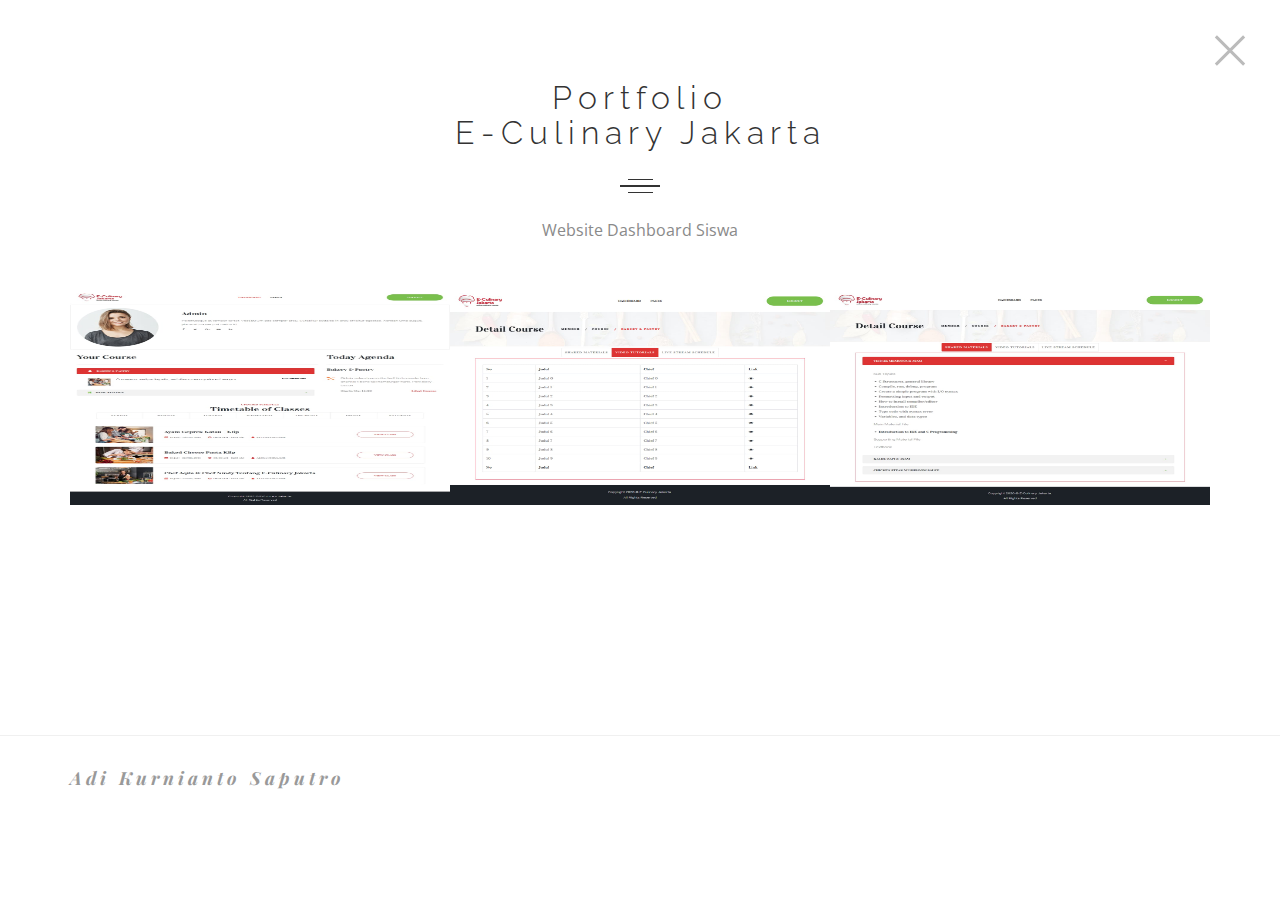
<file: ekulinery.html>
<!DOCTYPE html>
<html class='no-js' >
	
	<head>
		
		
		<meta charset="utf-8">
		<meta http-equiv="X-UA-Compatible" content="IE=edge">
		<meta name="viewport" content="width=device-width, initial-scale=1">
		<!-- The above 3 meta tags *must* come first in the head; any other head content must come *after* these tags -->
	
		<title>Project</title>
		
		<!--[if lt IE 9]>
		  <script src="//html5shim.googlecode.com/svn/trunk/html5.js"></script>
		<![endif]-->

		
		<link rel='stylesheet' type='text/css' href='bootstrap/css/bootstrap.min.css' >
		<link rel='stylesheet' type='text/css' href='css/ionicons.min.css' >
		<link rel='stylesheet' type='text/css' href='css/owl.carousel.css' >
		<link rel='stylesheet' type='text/css' href='css/owl.theme.css' >
		<link rel='stylesheet' type='text/css' href='css/owl.transitions.css' >
		<link rel='stylesheet' type='text/css' href='css/magnific-popup.css' >
		<link rel='stylesheet' type='text/css' href='css/style.css' >
		<link rel='stylesheet' type='text/css' href='css/color-default.css' >
		
		
	</head>
	
	<body>
		
		
		<!--close button-->
		<a href='index.html' class='close-btn' >
			<span></span>
			<span></span>
		</a>
		<!--/close button-->
		
		
		<!--preloader-->
		<div id='preloader' >
		
			<div class='loader' >
				<img src='img/load.gif' alt='symp' >
			</div>
			
		</div>
		<!--/preloader-->
		
		
		<div id='wrapper' >
			
			<section class='single-work' >
				<div class='portfolio-block section-block' >
					
					<div class='container' >
					
						<div class='row' >
							<div class='col-md-6 col-md-offset-3' >
								
								<div class='section-header text-center' >
								
									<h2 class='animate text-over-block' >Portfolio <br> E-Culinary Jakarta</h2>
									
									<!--divider-->
									<div class='divider-draft center' ></div>
									<!--/divider-->
									
								<p>Website Dashboard Siswa</p>
								</div>
								
							</div>
						</div>
						
						
						
						<div id='portfolio-grid' class='portfolio-items' >
							
							<div class='item' data-groups='["all","web"]' >
								<div class='inner' >
									
									<img alt='symp' src='img/portfolio/ekulinery.jpg' style="background-size: 100% 100%; height: 215px;">
									
									<div class='caption' >
										
										<div class='caption-inner' >
										
											
											<ul class='links' >
												
												
												
												<li>
													<a href='img/portfolio/ekulinery.jpg' class='image-link' >
														<i class='ion-ios-search' ></i>
													</a>
												</li>
												
											</ul>
										
										</div>
										
										
									</div>
									
								</div>
							</div>
							
							<div class='item' data-groups='["all","web"]' >
								<div class='inner' >
									
									<img alt='symp' src='img/portfolio/ekulinery2.jpg' style="background-size: 100% 100%; height: 215px;">
									
									<div class='caption' >
										
										<div class='caption-inner' >
										
										
											<ul class='links' >
												
											
												
												<li>
													<a href='img/portfolio/ekulinery2.jpg' class='image-link' >
														<i class='ion-ios-search' ></i>
													</a>
												</li>
												
											</ul>
										
										</div>
										
										
									</div>
									
								</div>
							</div>
							
							<div class='item' data-groups='["all","web"]' >
								<div class='inner' >
									
									<img alt='symp' src='img/portfolio/ekulinery3.jpg' style="background-size: 100% 100%; height: 215px;">
									
									<div class='caption' >
										
										<div class='caption-inner' >
										
											
											<ul class='links' >
												
												
												
												<li>
													<a href='img/portfolio/ekulinery3.jpg' class='image-link' >
														<i class='ion-ios-search' ></i>
													</a>
												</li>
												
											</ul>
										
										</div>
										
										
									</div>
									
								</div>
							</div>
							
							
							
							
						</div>
						
					</div>
					
				</div>
				
			</section>
			
			
			<div class='footer bg-lightgray section-block' >
				
				<div class='container' >
					
					<div class='row' >
						
						<div class='col-md-6 text-left' >
							<h4>Adi Kurnianto Saputro</h4>
						</div>
						
					
						
					</div>
					
					
				</div>
				
			</div>
			
			
			
		</div>
		
		<script src='js/jquery.min.js' ></script>
		<script src='js/jquery.stellar.min.js' ></script>
		<script src='js/modernizr.js' ></script>
		<script src='js/owl.carousel.min.js' ></script>
		<script src='js/jquery.shuffle.min.js' ></script>
		<script src='js/jquery.magnific-popup.min.js' ></script>
		<script src='js/validator.min.js' ></script>
		<script src='js/smoothscroll.js' ></script>
		<script src='js/script.js' ></script>
		
	</body>
	
</html>
</file>
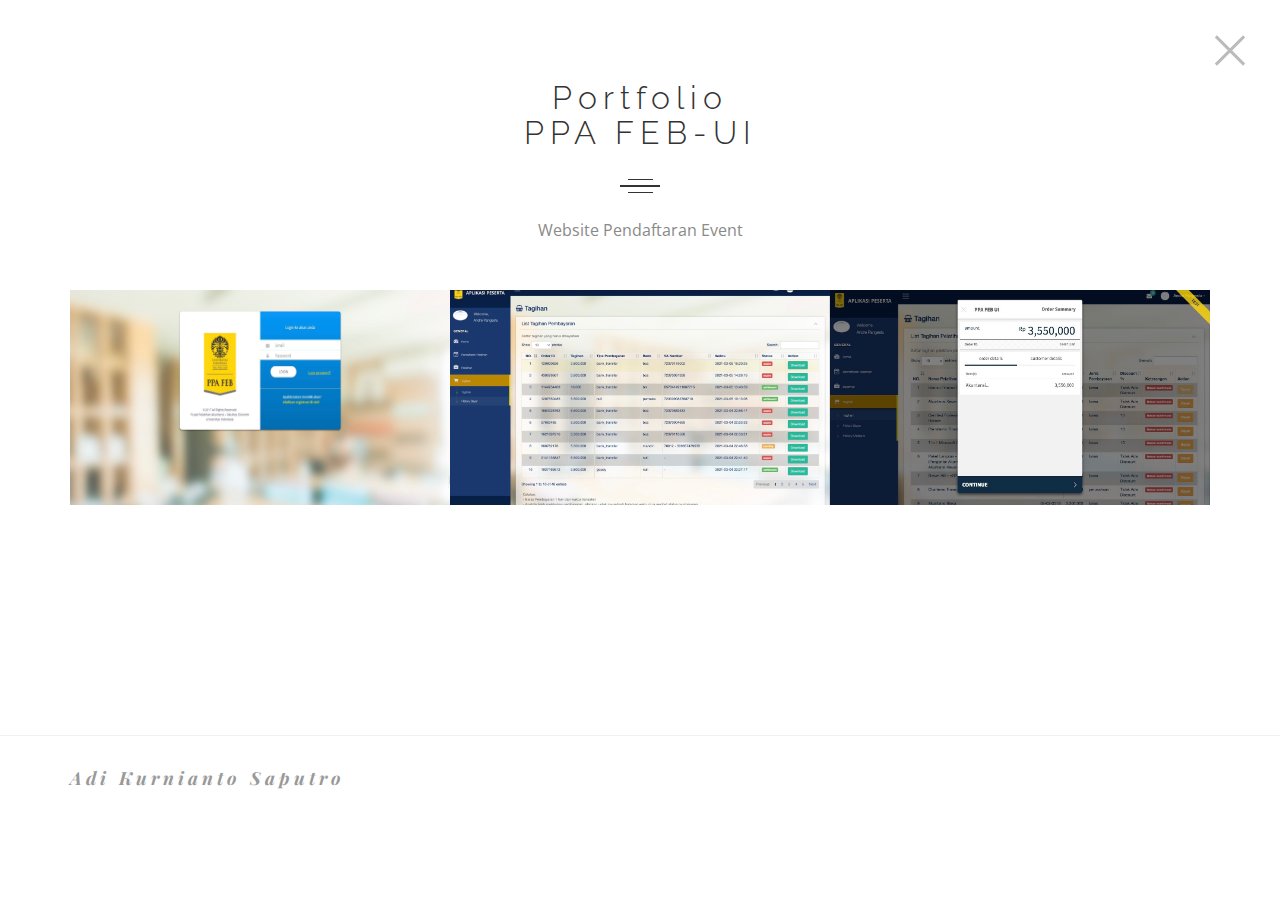
<file: ppaui.html>
<!DOCTYPE html>
<html class='no-js' >
	
	<head>
		
		
		<meta charset="utf-8">
		<meta http-equiv="X-UA-Compatible" content="IE=edge">
		<meta name="viewport" content="width=device-width, initial-scale=1">
		<!-- The above 3 meta tags *must* come first in the head; any other head content must come *after* these tags -->
	
		<title>Project</title>
		
		<!--[if lt IE 9]>
		  <script src="//html5shim.googlecode.com/svn/trunk/html5.js"></script>
		<![endif]-->

		
		<link rel='stylesheet' type='text/css' href='bootstrap/css/bootstrap.min.css' >
		<link rel='stylesheet' type='text/css' href='css/ionicons.min.css' >
		<link rel='stylesheet' type='text/css' href='css/owl.carousel.css' >
		<link rel='stylesheet' type='text/css' href='css/owl.theme.css' >
		<link rel='stylesheet' type='text/css' href='css/owl.transitions.css' >
		<link rel='stylesheet' type='text/css' href='css/magnific-popup.css' >
		<link rel='stylesheet' type='text/css' href='css/style.css' >
		<link rel='stylesheet' type='text/css' href='css/color-default.css' >
		
		
	</head>
	
	<body>
		
		
		<!--close button-->
		<a href='index.html' class='close-btn' >
			<span></span>
			<span></span>
		</a>
		<!--/close button-->
		
		
		<!--preloader-->
		<div id='preloader' >
		
			<div class='loader' >
				<img src='img/load.gif' alt='symp' >
			</div>
			
		</div>
		<!--/preloader-->
		
		
		<div id='wrapper' >
			
			<section class='single-work' >
				<div class='portfolio-block section-block' >
					
					<div class='container' >
					
						<div class='row' >
							<div class='col-md-6 col-md-offset-3' >
								
								<div class='section-header text-center' >
								
									<h2 class='animate text-over-block' >Portfolio <br> PPA FEB-UI</h2>
									
									<!--divider-->
									<div class='divider-draft center' ></div>
									<!--/divider-->
									
								<p>Website Pendaftaran Event</p>
								</div>
								
							</div>
						</div>
						
						
						
						<div id='portfolio-grid' class='portfolio-items' >
							
							<div class='item' data-groups='["all","web"]' >
								<div class='inner' >
									
									<img alt='symp' src='img/portfolio/ppaui.jpg' style="background-size: 100% 100%; height: 215px;">
									
									<div class='caption' >
										
										<div class='caption-inner' >
										
											
											<ul class='links' >
												
											
												
												<li>
													<a href='img/portfolio/ppaui.jpg' class='image-link' >
														<i class='ion-ios-search' ></i>
													</a>
												</li>
												
											</ul>
										
										</div>
										
										
									</div>
									
								</div>
							</div>
							
							<div class='item' data-groups='["all","web"]' >
								<div class='inner' >
									
									<img alt='symp' src='img/portfolio/ppaui2.jpg' style="background-size: 100% 100%; height: 215px;">
									
									<div class='caption' >
										
										<div class='caption-inner' >
										
											
											<ul class='links' >
											
												<li>
													<a href='img/portfolio/ppaui2.jpg' class='image-link' >
														<i class='ion-ios-search' ></i>
													</a>
												</li>
												
											</ul>
										
										</div>
										
										
									</div>
									
								</div>
							</div>
							
							<div class='item' data-groups='["all","web"]' >
								<div class='inner' >
									
									<img alt='symp' src='img/portfolio/ppaui3.jpg' style="background-size: 100% 100%; height: 215px;">
									
									<div class='caption' >
										
										<div class='caption-inner' >
										
											<ul class='links' >
												
												
												
												<li>
													<a href='img/portfolio/ppaui3.jpg' class='image-link' >
														<i class='ion-ios-search' ></i>
													</a>
												</li>
												
											</ul>
										
										</div>
										
										
									</div>
									
								</div>
							</div>
							
							
							
						</div>
						
					</div>
					
				</div>
				
				
			</section>
			
			
			<div class='footer bg-lightgray section-block' >
				
				<div class='container' >
					
					<div class='row' >
						
						<div class='col-md-6 text-left' >
							<h4>Adi Kurnianto Saputro</h4>
						</div>
						
					
						
					</div>
					
					
				</div>
				
			</div>
			
			
			
		</div>
		
		<script src='js/jquery.min.js' ></script>
		<script src='js/jquery.stellar.min.js' ></script>
		<script src='js/modernizr.js' ></script>
		<script src='js/owl.carousel.min.js' ></script>
		<script src='js/jquery.shuffle.min.js' ></script>
		<script src='js/jquery.magnific-popup.min.js' ></script>
		<script src='js/validator.min.js' ></script>
		<script src='js/smoothscroll.js' ></script>
		<script src='js/script.js' ></script>
		
	</body>
	
</html>
</file>
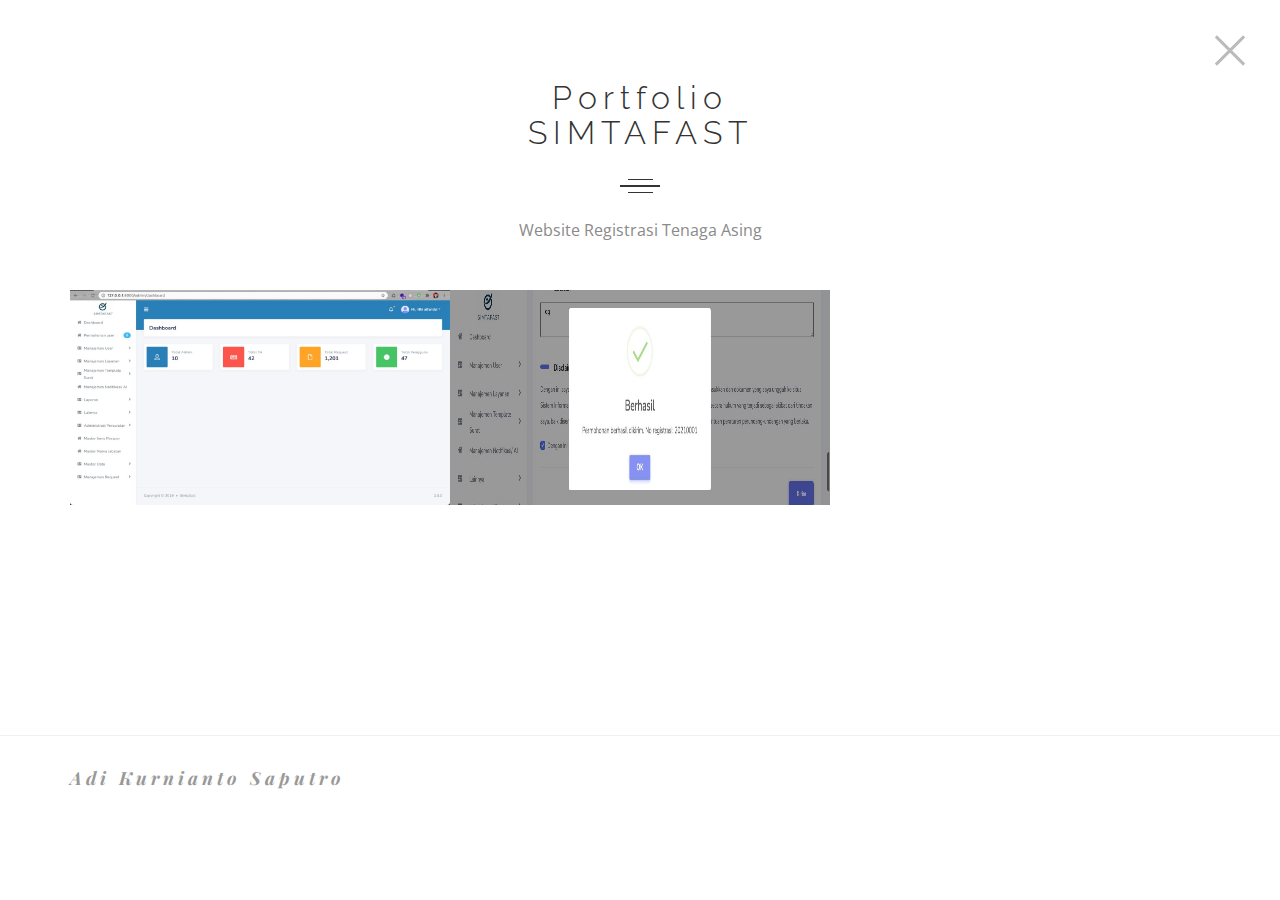
<file: simtafast.html>
<!DOCTYPE html>
<html class='no-js' >
	
	<head>
		
		
		<meta charset="utf-8">
		<meta http-equiv="X-UA-Compatible" content="IE=edge">
		<meta name="viewport" content="width=device-width, initial-scale=1">
		<!-- The above 3 meta tags *must* come first in the head; any other head content must come *after* these tags -->
	
		<title>Project</title>
		
		<!--[if lt IE 9]>
		  <script src="//html5shim.googlecode.com/svn/trunk/html5.js"></script>
		<![endif]-->

		
		<link rel='stylesheet' type='text/css' href='bootstrap/css/bootstrap.min.css' >
		<link rel='stylesheet' type='text/css' href='css/ionicons.min.css' >
		<link rel='stylesheet' type='text/css' href='css/owl.carousel.css' >
		<link rel='stylesheet' type='text/css' href='css/owl.theme.css' >
		<link rel='stylesheet' type='text/css' href='css/owl.transitions.css' >
		<link rel='stylesheet' type='text/css' href='css/magnific-popup.css' >
		<link rel='stylesheet' type='text/css' href='css/style.css' >
		<link rel='stylesheet' type='text/css' href='css/color-default.css' >
		
		
	</head>
	
	<body>
		
		
		<!--close button-->
		<a href='index.html' class='close-btn' >
			<span></span>
			<span></span>
		</a>
		<!--/close button-->
		
		
		<!--preloader-->
		<div id='preloader' >
		
			<div class='loader' >
				<img src='img/load.gif' alt='symp' >
			</div>
			
		</div>
		<!--/preloader-->
		
		
		<div id='wrapper' >
			
			<section class='single-work' >
				<div class='portfolio-block section-block' >
					
					<div class='container' >
					
						<div class='row' >
							<div class='col-md-6 col-md-offset-3' >
								
								<div class='section-header text-center' >
								
									<h2 class='animate text-over-block' >Portfolio <br> SIMTAFAST</h2>
									
									<!--divider-->
									<div class='divider-draft center' ></div>
									<!--/divider-->
									
								<p>Website Registrasi Tenaga Asing</p>
								</div>
								
							</div>
						</div>
						
						
						
						<div id='portfolio-grid' class='portfolio-items' >
							
							<div class='item' data-groups='["all","web"]' >
								<div class='inner' >
									
									<img alt='symp' src='img/portfolio/simtafast.jpg' style="background-size: 100% 100%; height: 215px;">
									
									<div class='caption' >
										
										<div class='caption-inner' >
										
											
											<ul class='links' >
												
												
												
												<li>
													<a href='img/portfolio/simtafast.jpg' class='image-link' >
														<i class='ion-ios-search' ></i>
													</a>
												</li>
												
											</ul>
										
										</div>
										
										
									</div>
									
								</div>
							</div>
							
							<div class='item' data-groups='["all","web"]' >
								<div class='inner' >
									
									<img alt='symp' src='img/portfolio/simtafast2.jpg' style="background-size: 100% 100%; height: 215px;">
									
									<div class='caption' >
										
										<div class='caption-inner' >
										
											
											<ul class='links' >
												
												
												
												<li>
													<a href='img/portfolio/simtafast2.jpg' class='image-link' >
														<i class='ion-ios-search' ></i>
													</a>
												</li>
												
											</ul>
										
										</div>
										
										
									</div>
									
								</div>
							</div>
							
							
						</div>
						
					</div>
					
				</div>
				
				
			</section>
			
			
			<div class='footer bg-lightgray section-block' >
				
				<div class='container' >
					
					<div class='row' >
						
						<div class='col-md-6 text-left' >
							<h4>Adi Kurnianto Saputro</h4>
						</div>
						
					
						
					</div>
					
					
				</div>
				
			</div>
			
			
			
		</div>
		
		<script src='js/jquery.min.js' ></script>
		<script src='js/jquery.stellar.min.js' ></script>
		<script src='js/modernizr.js' ></script>
		<script src='js/owl.carousel.min.js' ></script>
		<script src='js/jquery.shuffle.min.js' ></script>
		<script src='js/jquery.magnific-popup.min.js' ></script>
		<script src='js/validator.min.js' ></script>
		<script src='js/smoothscroll.js' ></script>
		<script src='js/script.js' ></script>
		
	</body>
	
</html>
</file>
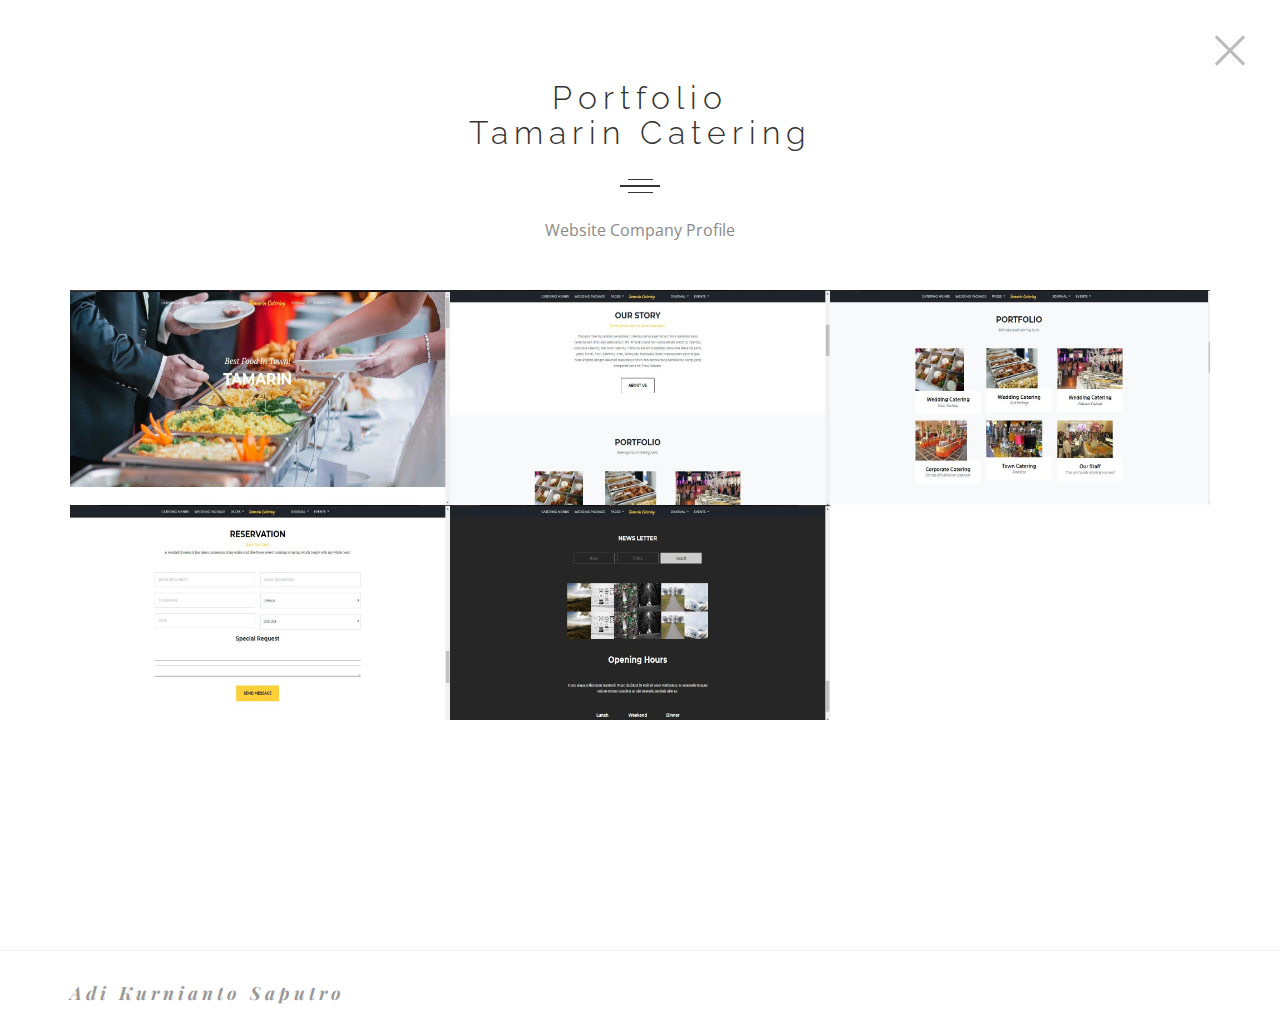
<file: tamarin.html>
<!DOCTYPE html>
<html class='no-js' >
	
	<head>
		
		
		<meta charset="utf-8">
		<meta http-equiv="X-UA-Compatible" content="IE=edge">
		<meta name="viewport" content="width=device-width, initial-scale=1">
		<!-- The above 3 meta tags *must* come first in the head; any other head content must come *after* these tags -->
	
		<title>Project</title>
		
		<!--[if lt IE 9]>
		  <script src="//html5shim.googlecode.com/svn/trunk/html5.js"></script>
		<![endif]-->

		
		<link rel='stylesheet' type='text/css' href='bootstrap/css/bootstrap.min.css' >
		<link rel='stylesheet' type='text/css' href='css/ionicons.min.css' >
		<link rel='stylesheet' type='text/css' href='css/owl.carousel.css' >
		<link rel='stylesheet' type='text/css' href='css/owl.theme.css' >
		<link rel='stylesheet' type='text/css' href='css/owl.transitions.css' >
		<link rel='stylesheet' type='text/css' href='css/magnific-popup.css' >
		<link rel='stylesheet' type='text/css' href='css/style.css' >
		<link rel='stylesheet' type='text/css' href='css/color-default.css' >
		
		
	</head>
	
	<body>
		
		
		<!--close button-->
		<a href='index.html' class='close-btn' >
			<span></span>
			<span></span>
		</a>
		<!--/close button-->
		
		
		<!--preloader-->
		<div id='preloader' >
		
			<div class='loader' >
				<img src='img/load.gif' alt='symp' >
			</div>
			
		</div>
		<!--/preloader-->
		
		
		<div id='wrapper' >
			
			<section class='single-work' >
				<div class='portfolio-block section-block' >
					
					<div class='container' >
					
						<div class='row' >
							<div class='col-md-6 col-md-offset-3' >
								
								<div class='section-header text-center' >
								
									<h2 class='animate text-over-block' >Portfolio <br> Tamarin Catering</h2>
									
									<!--divider-->
									<div class='divider-draft center' ></div>
									<!--/divider-->
									
								<p>Website Company Profile</p>
								</div>
								
							</div>
						</div>
						
						
						
						<div id='portfolio-grid' class='portfolio-items' >
							
							<div class='item' data-groups='["all","web"]' >
								<div class='inner' >
									
									<img alt='symp' src='img/portfolio/tamarin.jpg' style="background-size: 100% 100%; height: 215px;">
									
									<div class='caption' >
										
										<div class='caption-inner' >
								
											
											<ul class='links' >
												
												
												<li>
													<a href='img/portfolio/tamarin.jpg' class='image-link' >
														<i class='ion-ios-search' ></i>
													</a>
												</li>
												
											</ul>
										
										</div>
										
										
									</div>
									
								</div>
							</div>
							
							<div class='item' data-groups='["all","web"]' >
								<div class='inner' >
									
									<img alt='symp' src='img/portfolio/tamarin2.jpg' style="background-size: 100% 100%; height: 215px;">
									
									<div class='caption' >
										
										<div class='caption-inner' >
										
											<ul class='links' >
												
												
												
												<li>
													<a href='img/portfolio/tamarin2.jpg' class='image-link' >
														<i class='ion-ios-search' ></i>
													</a>
												</li>
												
											</ul>
										
										</div>
										
										
									</div>
									
								</div>
							</div>
							
							<div class='item' data-groups='["all","web"]' >
								<div class='inner' >
									
									<img alt='symp' src='img/portfolio/tamarin3.jpg' style="background-size: 100% 100%; height: 215px;">
									
									<div class='caption' >
										
										<div class='caption-inner' >
										
											
											<ul class='links' >
												
												
												<li>
													<a href='img/portfolio/tamarin3.jpg' class='image-link' >
														<i class='ion-ios-search' ></i>
													</a>
												</li>
												
											</ul>
										
										</div>
										
										
									</div>
									
								</div>
							</div>
							
							<div class='item' data-groups='["all","mobile"]' >
								<div class='inner' >
									
									<img alt='symp' src='img/portfolio/tamarin4.jpg' style="background-size: 100% 100%; height: 215px;">
									
									<div class='caption' >
										
										<div class='caption-inner' >
										
											
											<ul class='links' >
											
												
												<li>
													<a href='img/portfolio/tamarin4.jpg' class='image-link' >
														<i class='ion-ios-search' ></i>
													</a>
												</li>
												
											</ul>
										
										</div>
										
										
									</div>
									
								</div>
							</div>
							
							<div class='item' data-groups='["all","web"]' >
								<div class='inner' >
									
									<img alt='symp' src='img/portfolio/tamarin5.jpg' style="background-size: 100% 100%; height: 215px;">
									
									<div class='caption' >
										
										<div class='caption-inner' >
										
											
											<ul class='links' >
											
												
												<li>
													<a href='img/portfolio/tamarin5.jpg' class='image-link' >
														<i class='ion-ios-search' ></i>
													</a>
												</li>
												
											</ul>
										
										</div>
										
										
									</div>
									
								</div>
							</div>
							
							
							
						</div>
						
					</div>
					
				</div>
				
				
			</section>
			
			
			<div class='footer bg-lightgray section-block' >
				
				<div class='container' >
					
					<div class='row' >
						
						<div class='col-md-6 text-left' >
							<h4>Adi Kurnianto Saputro</h4>
						</div>
						
					
						
					</div>
					
					
				</div>
				
			</div>
			
			
			
		</div>
		
		<script src='js/jquery.min.js' ></script>
		<script src='js/jquery.stellar.min.js' ></script>
		<script src='js/modernizr.js' ></script>
		<script src='js/owl.carousel.min.js' ></script>
		<script src='js/jquery.shuffle.min.js' ></script>
		<script src='js/jquery.magnific-popup.min.js' ></script>
		<script src='js/validator.min.js' ></script>
		<script src='js/smoothscroll.js' ></script>
		<script src='js/script.js' ></script>
		
	</body>
	
</html>
</file>
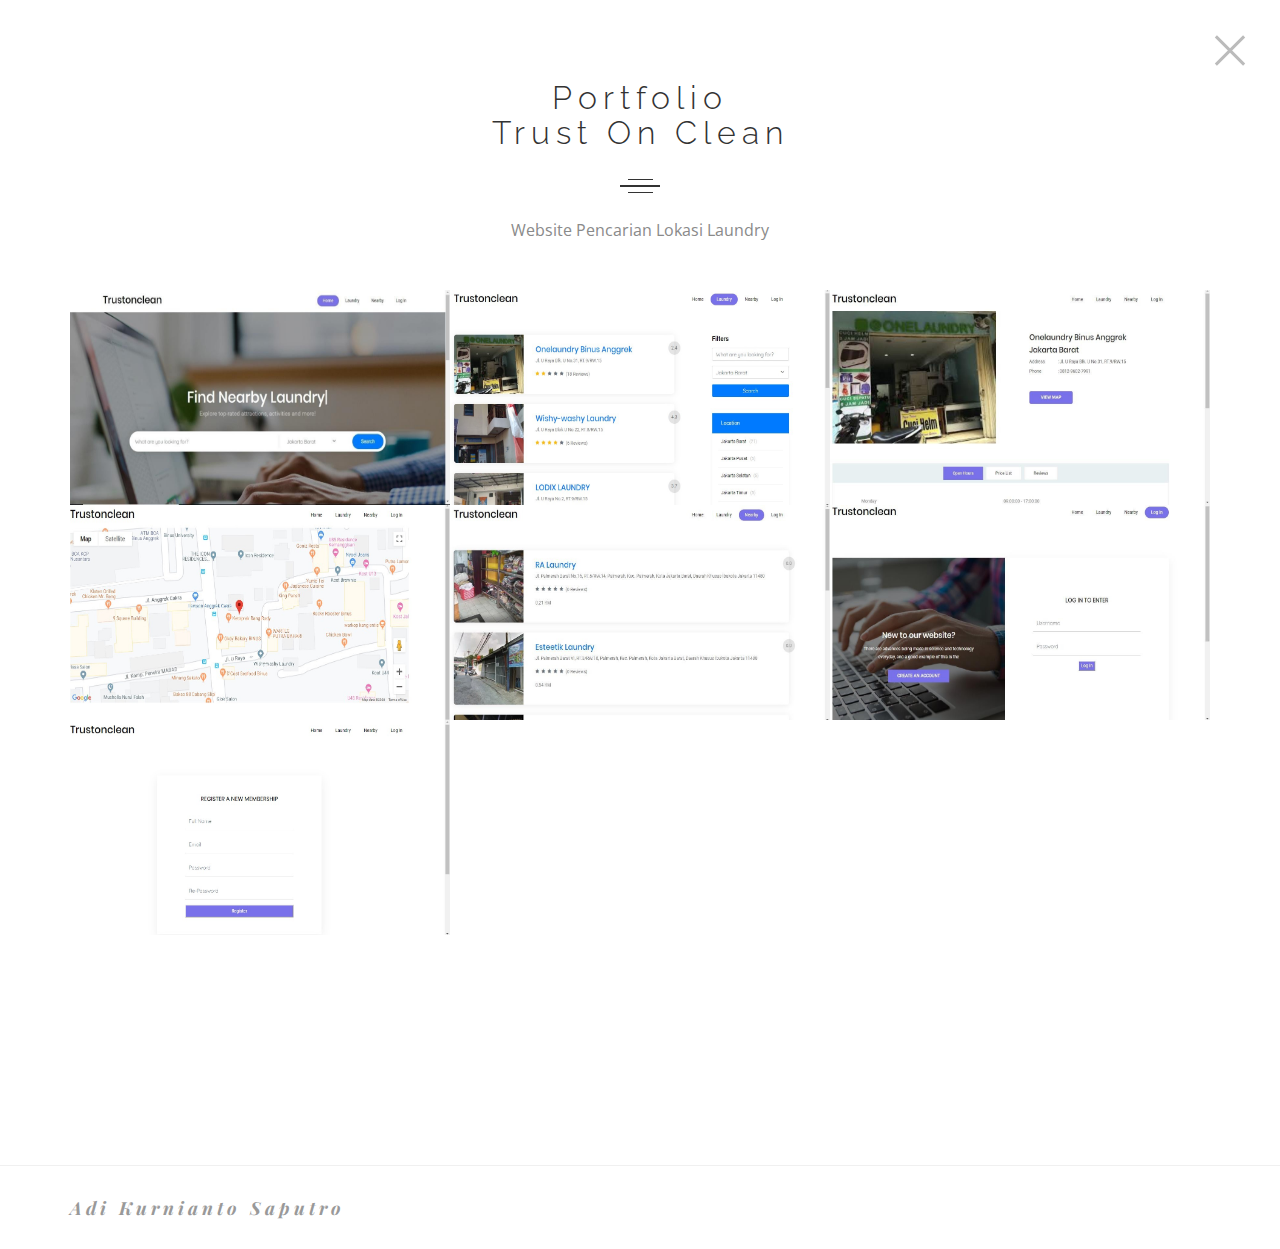
<file: trustonclean.html>
<!DOCTYPE html>
<html class='no-js' >
	
	<head>
		
		
		<meta charset="utf-8">
		<meta http-equiv="X-UA-Compatible" content="IE=edge">
		<meta name="viewport" content="width=device-width, initial-scale=1">
		<!-- The above 3 meta tags *must* come first in the head; any other head content must come *after* these tags -->
	
		<title>Project</title>
		
		<!--[if lt IE 9]>
		  <script src="//html5shim.googlecode.com/svn/trunk/html5.js"></script>
		<![endif]-->

		
		<link rel='stylesheet' type='text/css' href='bootstrap/css/bootstrap.min.css' >
		<link rel='stylesheet' type='text/css' href='css/ionicons.min.css' >
		<link rel='stylesheet' type='text/css' href='css/owl.carousel.css' >
		<link rel='stylesheet' type='text/css' href='css/owl.theme.css' >
		<link rel='stylesheet' type='text/css' href='css/owl.transitions.css' >
		<link rel='stylesheet' type='text/css' href='css/magnific-popup.css' >
		<link rel='stylesheet' type='text/css' href='css/style.css' >
		<link rel='stylesheet' type='text/css' href='css/color-default.css' >
		
		
	</head>
	
	<body>
		
		
		<!--close button-->
		<a href='index.html' class='close-btn' >
			<span></span>
			<span></span>
		</a>
		<!--/close button-->
		
		
		<!--preloader-->
		<div id='preloader' >
		
			<div class='loader' >
				<img src='img/load.gif' alt='symp' >
			</div>
			
		</div>
		<!--/preloader-->
		
		
		<div id='wrapper' >
			
			<section class='single-work' >
				<div class='portfolio-block section-block' >
					
					<div class='container' >
					
						<div class='row' >
							<div class='col-md-6 col-md-offset-3' >
								
								<div class='section-header text-center' >
								
									<h2 class='animate text-over-block' >Portfolio <br> Trust On Clean</h2>
									
									<!--divider-->
									<div class='divider-draft center' ></div>
									<!--/divider-->
									
								<p>Website Pencarian Lokasi Laundry</p>
								</div>
								
							</div>
						</div>
						
						
						
						<div id='portfolio-grid' class='portfolio-items' >
							
							<div class='item' data-groups='["all","web"]' >
								<div class='inner' >
									
									<img alt='symp' src='img/portfolio/trustonclean1.jpg' style="background-size: 100% 100%; height: 215px;">
									
									<div class='caption' >
										
										<div class='caption-inner' >
									
											
											<ul class='links' >
												
												
												
												<li>
													<a href='img/portfolio/trustonclean1.jpg' class='image-link' >
														<i class='ion-ios-search' ></i>
													</a>
												</li>
												
											</ul>
										
										</div>
										
										
									</div>
									
								</div>
							</div>
							
							<div class='item' data-groups='["all","web"]' >
								<div class='inner' >
									
									<img alt='symp' src='img/portfolio/trustonclean2.jpg' style="background-size: 100% 100%; height: 215px;">
									
									<div class='caption' >
										
										<div class='caption-inner' >
										
											
											<ul class='links' >
												
												
												<li>
													<a href='img/portfolio/trustonclean2.jpg' class='image-link' >
														<i class='ion-ios-search' ></i>
													</a>
												</li>
												
											</ul>
										
										</div>
										
										
									</div>
									
								</div>
							</div>
							
							<div class='item' data-groups='["all","web"]' >
								<div class='inner' >
									
									<img alt='symp' src='img/portfolio/trustonclean3.jpg' style="background-size: 100% 100%; height: 215px;">
									
									<div class='caption' >
										
										<div class='caption-inner' >
										
											
											
											<ul class='links' >
												
												
												<li>
													<a href='img/portfolio/trustonclean3.jpg' class='image-link' >
														<i class='ion-ios-search' ></i>
													</a>
												</li>
												
											</ul>
										
										</div>
										
										
									</div>
									
								</div>
							</div>
							
							<div class='item' data-groups='["all","mobile"]' >
								<div class='inner' >
									
									<img alt='symp' src='img/portfolio/trustonclean4.jpg' style="background-size: 100% 100%; height: 215px;">
									
									<div class='caption' >
										
										<div class='caption-inner' >
										
											
											
											<ul class='links' >
												
												
												<li>
													<a href='img/portfolio/trustonclean4.jpg' class='image-link' >
														<i class='ion-ios-search' ></i>
													</a>
												</li>
												
											</ul>
										
										</div>
										
										
									</div>
									
								</div>
							</div>
							
							<div class='item' data-groups='["all","web"]' >
								<div class='inner' >
									
									<img alt='symp' src='img/portfolio/trustonclean5.jpg' style="background-size: 100% 100%; height: 215px;">
									
									<div class='caption' >
										
										<div class='caption-inner' >
										
											<ul class='links' >
												
												
												
												<li>
													<a href='img/portfolio/trustonclean5.jpg' class='image-link' >
														<i class='ion-ios-search' ></i>
													</a>
												</li>
												
											</ul>
										
										</div>
										
										
									</div>
									
								</div>
							</div>

							<div class='item' data-groups='["all","web"]' >
								<div class='inner' >
									
									<img alt='symp' src='img/portfolio/trustonclean6.jpg' style="background-size: 100% 100%; height: 215px;">
									
									<div class='caption' >
										
										<div class='caption-inner' >
										
											<ul class='links' >
												
												
												
												<li>
													<a href='img/portfolio/trustonclean6.jpg' class='image-link' >
														<i class='ion-ios-search' ></i>
													</a>
												</li>
												
											</ul>
										
										</div>
										
										
									</div>
									
								</div>
							</div>

							<div class='item' data-groups='["all","web"]' >
								<div class='inner' >
									
									<img alt='symp' src='img/portfolio/trustonclean7.jpg' style="background-size: 100% 100%; height: 215px;">
									
									<div class='caption' >
										
										<div class='caption-inner' >
										
											<ul class='links' >
												
												
												
												<li>
													<a href='img/portfolio/trustonclean7.jpg' class='image-link' >
														<i class='ion-ios-search' ></i>
													</a>
												</li>
												
											</ul>
										
										</div>
										
										
									</div>
									
								</div>
							</div>
							
							
							
						</div>
						
					</div>
					
				</div>
				
				
			</section>
			
			
			<div class='footer bg-lightgray section-block' >
				
				<div class='container' >
					
					<div class='row' >
						
						<div class='col-md-6 text-left' >
							<h4>Adi Kurnianto Saputro</h4>
						</div>
						
					
						
					</div>
					
					
				</div>
				
			</div>
			
			
			
		</div>
		
		<script src='js/jquery.min.js' ></script>
		<script src='js/jquery.stellar.min.js' ></script>
		<script src='js/modernizr.js' ></script>
		<script src='js/owl.carousel.min.js' ></script>
		<script src='js/jquery.shuffle.min.js' ></script>
		<script src='js/jquery.magnific-popup.min.js' ></script>
		<script src='js/validator.min.js' ></script>
		<script src='js/smoothscroll.js' ></script>
		<script src='js/script.js' ></script>
		
	</body>
	
</html>
</file>
<file: css/style.css>
/*=======================================================================
	
	Item Name 		|		Symp - Responsive One Page VCard/Resume Template
	
	Author Name		|		Noman Ali Samejo
	
-------------------------------------------------------------------------
	CSS Structure
-------------------------------------------------------------------------
	
	01- General CSS
	02- Preloader
	03- Front Section
	04- About Section
	05- Resume Section
	06- Services Section
	07- Blog Section
	08- Portfolio Section
	09- Contact Section
	10- Work Page
	11- Single Post Page
	12- Responsive CSS
	
	*Colors are in separate files.
	
=======================================================================*/






/*Importing Google Fonts */
@import url(https://fonts.googleapis.com/css?family=Raleway:400,700,600,300|Playfair+Display:700italic,400italic|Crimson+Text:400italic,600italic|Open+Sans:400,700);

/*=======================================================================
	General CSS
=======================================================================*/
*{
	margin:0;
	padding:0;
	outline:none;
	font-family: Open Sans, sans-serif;
}
h1, h2, h3, h4, h5, h6,
.h1, .h2, .h3, .h4, .h5, .h6{
	font-weight:bold;
	font-family: Raleway, sans-serif;
}
::-webkit-scrollbar{
	height:10px;
	width:10px;
	background:#FFF;
}
::-webkit-scrollbar-thumb{
	background:#BBB;
	border:solid 2px #FFF;
}
::-webkit-scrollbar-thumb:hover{
	background:#888;
}
::-moz-scrollbar{
	height:10px;
	width:10px;
	background:#FFF;
}
::-moz-scrollbar-thumb{
	background:#BBB;
	border:solid 2px #FFF;
}
::-moz-scrollbar-thumb:hover{
	background:#888;
}
img{
	max-width:100%;
}
.parallax{
	background-size:cover;
}
body.section-show{
	overflow:hidden;
}
body a.close-btn,
body.section-show .close-btn{
	opacity:1;
	z-index:100;
	-webkit-transition:opacity .4s 1.2s ease, background .3s ease;
	-moz-transition:opacity .4s 1.2s ease, background .3s ease;
	transition:opacity .4s 1.2s ease, background .3s ease;
	overflow:hidden;
}
.close-btn{
	position:fixed;
	height:64px;
	width:64px;
	cursor:pointer;
	display:block;
	top:18px;
	right:18px;
	opacity:0;
	z-index:-99;
}
.close-btn > span{
	height:3px;
	width:40px;
	background:#BBB;
	position:absolute;
	top:50%;
	left:50%;
	margin-left:-20px;
	margin-top:-1.5px;
}
.close-btn > span:before{
	content: ' ';
	position:absolute;
	top:0;
	width:0;
	height:inherit;
	background:#B7A389;
}
.close-btn > span:nth-of-type(1){
	-webkit-transform:rotate(45deg);
	-moz-transform:rotate(45deg);
	-ms-transform:rotate(45deg);
	-o-transform:rotate(45deg);
	transform:rotate(45deg);
}
.close-btn > span:nth-of-type(2){
	-webkit-transform:rotate(-45deg);
	-moz-transform:rotate(-45deg);
	-ms-transform:rotate(-45deg);
	-o-transform:rotate(-45deg);
	transform:rotate(-45deg);
}
.close-btn > span:nth-of-type(1):before{
	left:0;
}
.close-btn > span:nth-of-type(2):before{
	right:0;
}
.close-btn:hover > span{
	background:transparent;
}
.close-btn:hover > span:before{
	-webkit-transition:all .3s ease;
	-moz-transition:all .3s ease;
	transition:all .3s ease;
	width:100%;
}
.close-btn:hover > span:nth-of-type(2):before{
	-webkit-transition-delay:.3s;	
	-moz-transition-delay:.3s;	
	transition-delay:.3s;	
}
.section-header h2{
	font-size:32px;
	letter-spacing:6px;
	color:#333;
	margin-top:0;
	margin-bottom:35px;
	font-weight:300;
}
.section-header p{
	margin-top:30px;
	line-height:1.7em;
	color:#8A8A8A;
	font-size:16px;
}
#wrapper{
	overflow-x:hidden;
}
.front-section{
	background:#FFF;
}
.section{
	position:fixed;
	left:0;
	right:0;
	top:0;
	bottom:0;
	border:solid 4px #BBB;
	padding-top:100px;
	z-index:-9;
	background:#FFF;
	overflow-y:auto;
	opacity:0;
	visibility:hidden;
	transition: all .3s ease;
}
body.section-show .section.active{
	-webkit-transition:opacity .4s 1.2s ease;
	-moz-transition:opacity .4s 1.2s ease;
	transition:opacity .4s 1.2s ease;
	z-index:99;
	opacity:1;
	visibility:visible;
}
.bg-lightgray{
	background:#F5F5F5;
}
.footer{
	padding:30px 0;
	background:#FFF;
	border-top:solid 1px #F0F0F0;
}
.footer h4{
	font-size:18px;
	letter-spacing:4px;
	margin:0;
	margin-top:3.5px;
	font-style:italic;
	font-family:'Playfair Display', serif;
	color:#999;
}
.footer-social{
	margin:0;
	padding:0;
	list-style:none;
	font-size:0;
}
.footer-social > li{
	display:inline-block;
	*display:inline;
	*zoom:1;
	margin-left:30px;
}
.footer-social > li > a{
	text-decoration:none;
	height:26px;
	width:26px;
	line-height:26px;
	vertical-align:middle;
	-webkit-transform:rotate(45deg);
	-moz-transform:rotate(45deg);
	-ms-transform:rotate(45deg);
	-o-transform:rotate(45deg);
	transform:rotate(45deg);
	-webkit-transition:all .3s ease-in-out;
	-moz-transition:all .3s ease-in-out;
	transition:all .3s ease-in-out;
	display:block;
	text-align:center;
	color:#BBB;
	background:#F0F0F0;
	font-size:0;
}
.footer-social > li > a > i{
	-webkit-transform:rotate(-45deg);
	-moz-transform:rotate(-45deg);
	-ms-transform:rotate(-45deg);
	-o-transform:rotate(-45deg);
	transform:rotate(-45deg);
	display:inline-block;
	*display:inline;
	*zoom:1;
	line-height:inherit;
	width:inherit;
	height:inherit;
	vertical-align:middle;
}
.footer-social > li > a > i:before{
	font-size:14px;
	line-height:1em;
	vertical-align:middle;
}
.footer-social > li > a:hover{
	background:#B7A389;
	color:#FFF;
}
.section-block > .container,
.section-block{
	position:relative;
}
.section-block{
	overflow:hidden;
}

/*=======================================================================
	Preloader
=======================================================================*/
.js #preloader{
	position:fixed;
	top:0;
	left:0;
	right:0;
	bottom:0;
	background:#FFF;
	z-index:199;
	-webkit-transition:all .5s ease;
	-moz-transition:all .5s ease;
	transition:all .5s ease;
}
.js #preloader .loader{
	position:absolute;
	top:50%;
	left:50%;
	-webkit-transform:translate(-50%, -50%);	
	-moz-transform:translate(-50%, -50%);	
	-ms-transform:translate(-50%, -50%);	
	-o-transform:translate(-50%, -50%);	
	transform:translate(-50%, -50%);	
}
.js body.loaded #preloader{
	-webkit-transform:scale(.6) translateY(-100%);
	-moz-transform:scale(.6) translateY(-100%);
	-ms-transform:scale(.6) translateY(-100%);
	-o-transform:scale(.6) translateY(-100%);
	transform:scale(.6) translateY(-100%);
	opacity:0;
	visibility:hidden;
	z-index:-1;
}
.no-js #preloader{
	display:none;
}

.divider-draft{
	position:relative;
	height:2px;
	background:#333;
	width:40px;
	display:block;
	margin:15px 0;
}
.divider-draft:before,
.divider-draft:after{
	content: ' ';
	width:25px;
	height:1px;
	background:#333;
	position:absolute;
	left:0;
}
.divider-draft.center{
	margin:auto;
}
.divider-draft.center:before,
.divider-draft.center:after{
	right:0;
	margin:auto;
}
.divider-draft:before{
	top:-6px;
}
.divider-draft:after{
	bottom:-6px;
}

/*=======================================================================
	Front Section
=======================================================================*/
body.section-show .transition-mask{
	position:absolute;
	top:260px;
	height:500px;
	width:500px;
	left:0;
	right:0;
	margin:auto;
	z-index:22;
	transform:rotate(45deg);
	overflow:hidden;
	-webkit-animation: fill2 .8s .4s both ease;
	-moz-animation: fill2 .8s .4s both ease;
	animation: fill2 .8s .4s both ease;
}
body .transition-mask:before{
	content: ' ';
	position:absolute;
	bottom:0;
	right:0;
	height:100%;
	width:100%;
}
body.section-show .transition-mask:before{
	-webkit-animation: fill .4s both ease;
	-moz-animation: fill .4s both ease;
	animation: fill .4s both ease;
	background:#CCC;
}

@-webkit-keyframes fill2{
	0%{
		transform:rotate(45deg);
	}
	100%{
		z-index:50;
		transform:rotate(0deg);
		height:100%;
		width:100%;
		top:0;
		bottom:auto;
	}
}
@keyframes fill2{
	0%{
		-webkit-transform:rotate(45deg);
		-moz-transform:rotate(45deg);
		-ms-transform:rotate(45deg);
		-o-transform:rotate(45deg);
		transform:rotate(45deg);
	}
	100%{
		z-index:50;
		-webkit-transform:rotate(0deg);
		-moz-transform:rotate(0deg);
		-ms-transform:rotate(0deg);
		-o-transform:rotate(0deg);
		transform:rotate(0deg);
		height:100%;
		width:100%;
		top:0;
		bottom:auto;
	}
}



@-webkit-keyframes fill{
	0%{
		width:0%;
	}
	100%{
		width:100%;
	}
}

@keyframes fill{
	0%{
		width:0%;
	}
	100%{
		width:100%;
	}
}



.front-section{
	padding-top:60px;
	padding-bottom:200px;
	position:relative;
}
.front-heading{
	text-align:center;
	margin-top:190px;
}
.front-heading > h2{
	font-size:55px;
	font-weight:lighter;
	letter-spacing:15px;
	position:relative;
	position:relative;
	line-height:1em;
	display:inline-block;
	*display:inline;
	*zoom:1;
	z-index:10;
	color:#999;
	font-family: 'Playfair Display', serif;
	font-style:italic;
}

.front-person-img{
	width:500px;
	height:500px;
	overflow:hidden;
	background:#F0F0F0;
	position:relative;
	z-index:15;
	-webkit-transition:height .5s .3s ease, transform .5s .8s ease;
	-moz-transition:height .5s .3s ease, transform .5s .8s ease;
	transition:height .5s .3s ease, transform .5s .8s ease;
	margin:200px auto;
	margin-bottom:0;
	-webkit-transform:rotate(45deg);
	-moz-transform:rotate(45deg);
	-ms-transform:rotate(45deg);
	-o-transform:rotate(45deg);
	transform:rotate(45deg);
	border-radius:0;
}
.front-person-img > img{
	max-width:100%;
	vertical-align:bottom;
	-webkit-transform:rotate(-45deg) translateY(40px);
	-moz-transform:rotate(-45deg) translateY(40px);
	-ms-transform:rotate(-45deg) translateY(40px);
	-o-transform:rotate(-45deg) translateY(40px);
	transform:rotate(-45deg) translateY(40px);
}

.front-person-titles{
	position:relative;
	z-index:10;
	height:500px;
	width:500px;
	margin:auto;
	margin-top:-500px;
	-webkit-transform:rotate(45deg);
	-moz-transform:rotate(45deg);
	-ms-transform:rotate(45deg);
	-o-transform:rotate(45deg);
	transform:rotate(45deg);
}
.front-person-titles > span{
	position:absolute;
	z-index:5;
	display:block;
	width:100%;
	font-family:Hind, sans-serif;
	color:#CCC;
	text-align:center;
	font-size:24px;
	letter-spacing:25px;
	line-height:1em;
	text-transform:lowercase;
}
.front-person-titles > .t1{
	left:5px;
	bottom:0;
	-webkit-transform:rotate(-90deg) translateY(-100%);
	-moz-transform:rotate(-90deg) translateY(-100%);
	-ms-transform:rotate(-90deg) translateY(-100%);
	-o-transform:rotate(-90deg) translateY(-100%);
	transform:rotate(-90deg) translateY(-100%);
	-webkit-transform-origin:0% 0%;
	-moz-transform-origin:0% 0%;
	-ms-transform-origin:0% 0%;
	-o-transform-origin:0% 0%;
	transform-origin:0% 0%;
}
.front-person-titles > .t2{
	top:5px;
	left:0;
	-webkit-transform:translateY(-100%);
	-moz-transform:translateY(-100%);
	-ms-transform:translateY(-100%);
	-o-transform:translateY(-100%);
	transform:translateY(-100%);
}
.front-person-titles > .t3{
	left:0;
	bottom:5px;
	-webkit-transform:translateY(100%) rotate(180deg);
	-moz-transform:translateY(100%) rotate(180deg);
	-ms-transform:translateY(100%) rotate(180deg);
	-o-transform:translateY(100%) rotate(180deg);
	transform:translateY(100%) rotate(180deg);
}


.front-person-links{
	margin:auto;
	width:500px;
	height:500px;
	margin-top:-500px;
	z-index:25;
	-webkit-transform: rotate(45deg);
	-moz-transform: rotate(45deg);
	-ms-transform: rotate(45deg);
	-o-transform: rotate(45deg);
	transform: rotate(45deg);
	position:relative;
}

.front-person-links > ul > li{
	display:block;
}
.front-person-links > ul{
	font-size:0;
	z-index:99;
	position:absolute;
	text-align:left;
	white-space:nowrap;
	left:100%;
	top:50%;
	-webkit-transform:translateY(-50%);
	-moz-transform:translateY(-50%);
	-ms-transform:translateY(-50%);
	-o-transform:translateY(-50%);
	transform:translateY(-50%);
	margin:0;
	padding:0;
	list-style:none;
	margin-left:-15px;
}
.front-person-links > ul > li > a{
	font-weight:bold;
	display:block;
	font-size:14px;
	padding:25px 0;
	cursor:pointer;
	-webkit-transition:all .3s ease;
	-moz-transition:all .3s ease;
	transition:all .3s ease;
	position:relative;
	color:#999;
	text-align:left;
	text-transform:uppercase;
	letter-spacing:3px;
	text-decoration:none;
	line-height:1em;
}
.front-person-links > ul > li > a:before,
.front-person-links > ul > li > a:after{
	content: ' ';
	height:6px;
	width:15px;
	background:#CCC;
	display:inline-block;
	*display:inline;
	*zoom:1;
	vertical-align:middle;
	margin-right:15px;
	font-size:0;
	-webkit-transition:all .3s ease;
	-moz-transition:all .3s ease;
	transition:all .3s ease;
	display:none;
}
.front-person-links > ul > li > a:after{
	margin-left:15px;
	margin-right:0;
	display:none;
}
.front-person-links > ul > li > a:hover{
	color:#B7A389;
}
.front-person-links > ul > li > a:hover:after,
.front-person-links > ul > li > a:hover:before{
	width:25px;
	background:#999;
}


/*=======================================================================
	About Section
=======================================================================*/
.about-section{
	padding-top:0;
}
.about-icons{
	padding-top:110px;
	padding-bottom:0px;
}
.basic-info{
	padding-top:100px;
	padding-bottom:100px;
	position:relative;
	border-bottom:solid 1px #F0F0F0;
}
.basic-info .section-header{
	margin-bottom:80px;
}
.about-info > p{
	line-height:1.8em;
	margin-top:-.4em;
}
.about-person-img{
	text-align:center;
}
.about-person-img > img{
	max-width:100%;
}
.info-list{
	list-style:none;
	padding:0;
	margin:0;
	position:relative;
	z-index:10;
	margin-top:20px;
	margin-bottom:60px;
}
.info-list:before,
.info-list:after{
	content:' ';
	display:table;
}
.info-list:after{
	clear:both;
}
.info-list > li{
	margin-bottom:20px;
	float:left;
	width:50%;
}
.info-list > li > .inner{
	padding:15px 0;
}
.info-list > li > *{
	line-height:1em;
	margin:0;
}
.info-list > li > .inner > h4{
	font-size:13px;
	letter-spacing:4px;
	margin-right:16px;
	margin-bottom:8px;
	display:block;
	color:#333;
}
.info-list > li > .inner > p{
	font-size:16px;
	color:#777;
	display:block;
}
.funfacts-block{
	padding-top:60px;
	padding-bottom:20px;
	background-image:url(../img/bg-funfacts.jpg);
	background-size:cover;
	background-attachment:fixed;
}
.funfact{
	position:relative;
	text-align:center;
	margin-bottom:40px;
}
.funfact:after{
	content: ' ';
	position:absolute;
	height:16px;
	width:16px;
	right:-10px;
	top:50%;
	margin-top:-10px;
	border:solid 1px #FFF;
	-webkit-transform:rotate(45deg);
	-moz-transform:rotate(45deg);
	-ms-transform:rotate(45deg);
	-o-transform:rotate(45deg);
	transform:rotate(45deg);
	opacity:.4;
	filter:Alpha(opacity=40);
}
.funfact:last-of-type:after{
	display:none;
}
@media (max-width: 992px){
	.funfact:nth-of-type(2):after{
		display:none;
	}	
}
@media (max-width: 768px){
	.funfact:after{
		display:none;
	}	
}

.funfact > .content > h4{
	margin:0;
	color:#FFF;
	font-size:55px;
	margin-bottom:5px;
}
.funfact > .content > p{
	color:#FFF;
	letter-spacing:2px;
	margin-bottom:0;
	font-size:13px;
	opacity:.8;
}
.testimonials-block{
	padding:100px 0;
}
.testimonials-block .section-header{
	margin-bottom:45px;
}
.testimonials-slider{
	position:relative;
}
.testimonial{
	text-align:center;
}
.testimonial > p{
	font-size:22px;
	line-height:1.6em;
	color:#777;
	font-family:crimson text, serif;
	font-weight:lighter;
	font-style:italic;
}
.testimonial > .author{
	margin-top:45px;
}
.testimonial > .author > h4{
	margin:0;
	text-transform:uppercase;
	letter-spacing:2px;
	font-size:14px;
}
.testimonial > .author > p{
	color:#777;
}
.testimonials-slider .owl-controls{
	margin-top:27px;
}
.testimonials-slider .owl-controls > .owl-pagination > .owl-page > span{
	height:16px;
	width:16px;
	border-radius:0;
	border:solid 1px #B7A389;
	-webkit-transform:rotate(-45deg);
	-moz-transform:rotate(-45deg);
	-ms-transform:rotate(-45deg);
	-o-transform:rotate(-45deg);
	transform:rotate(-45deg);
	margin:11px;
	background:transparent;
	opacity:.6;
	-webkit-transition:all .3s ease;
	-moz-transition:all .3s ease;
	transition:all .3s ease;
}
.testimonials-slider .owl-controls > .owl-pagination > .owl-page.active > span,
.testimonials-slider .owl-controls > .owl-pagination > .owl-page:hover > span{
	background:#B7A389;
	opacity:.8;
}
.testimonials-slider .owl-controls > .owl-pagination > .owl-page.active > span{
	opacity:1;
}
/*=======================================================================
	Resume Section
=======================================================================*/
.timeline-block{
	padding-bottom:100px;
}
.timeline-block .timeline{
	padding-bottom:90px;
	margin-top:100px;
}
.timeline{
	position:relative;
	list-style:none;
	margin:0;
}
.timeline:before{
	content: ' ';
	position:absolute;
	top:0;
	left:50%;
	margin-left:-1px;
	height:100%;
	width:2px;
	background:#BBB;
	border-radius: 0 0 5px 5px;
}
.timeline > li:before,
.timeline > li:after{
	content: ' ';
	display:table;
}
.timeline > li:after{
	clear:both;
}
.timeline > li > .timeline-desc{
	float:right;
}
.timeline > li > .timeline-desc > h4{
	font-size:14px;
	letter-spacing:2px;
	margin-top:0;
}
.timeline > li > .timeline-content{
	float:left;
	text-align:right;
	position:relative;
}
.timeline > li.inverse > .timeline-content{
	float:right;
	text-align:left;
}
.timeline > li.inverse > .timeline-desc{
	float:left;
	text-align:right;
}
.timeline > li{
	margin:70px 0;
	position:relative;
}
.timeline > li:not(.timeline-header):before{
	content: ' ';
	position:absolute;
	top:0;
	left:50%;
	height:11px;
	width:11px;
	-webkit-transform:translateX(-50%) rotate(45deg);
	-moz-transform:translateX(-50%) rotate(45deg);
	-ms-transform:translateX(-50%) rotate(45deg);
	-o-transform:translateX(-50%) rotate(45deg);
	transform:translateX(-50%) rotate(45deg);
	background:#B7A389;
}
.timeline > li > div{
	width:50%;
	padding:0 35px;
}
.timeline > li > .timeline-content > h4{
	margin-top:0;
	margin-bottom:7px;
	letter-spacing:2px;
	font-size:20px;
}
.timeline > li > .timeline-content > span{
	display:block;
	margin-bottom:15px;
	color:#BBB;
}
.timeline > li > .timeline-content > p{
	margin:0;
	line-height:1.7em;
	color:#777;
}
.timeline > li.timeline-header{
	background:#FFF;
	position:relative;
	z-index:10;
	text-align:center;
	margin-bottom:100px;
	margin-top:100px;
}
.timeline > li.timeline-header > h4{
	font-weight:bold;
	text-transform:uppercase;
	font-size:16px;
	display:inline-block;
	*display:inline;
	*zoom:1;
	position:relative;
	margin:0;
	letter-spacing:4px;
}
.timeline > li.timeline-header:first-of-type{
	margin-top:0;
}
.timeline > li.timeline-header > h4:before,
.timeline > li.timeline-header > h4:after{
	content: ' ';
	display:block;
	height:2px;
	background:#BBB;
	margin:0 -5px;
	margin-top:8px;
}
.timeline > li.timeline-header > h4:before{
	margin-top:0;
	margin-bottom:8px;
}
@media (max-width:992px){
	.timeline > li:before,
	.timeline:before{
		display:none;
	}
	.timeline > li > .timeline-desc{
		opacity:.5;
		text-align:right;
		float:left;
	}
	.timeline > li.inverse > .timeline-desc{
		text-align:left;
		float:right;
	}
	.timeline > li > div{
		width:85%;
		float:none;
		display:block;
		margin-left:auto;
		margin-right:auto;
	}
	.timeline > li > .timeline-content{
		text-align:right;
	}
}
.hobbies-block{
	padding-top:100px;
	padding-bottom:30px;
}
.hobbies-block .section-header{
	margin-bottom:100px;
}
.hobby{
	position:relative;
	text-align:center;
	margin-bottom:70px;
	-webkit-transition:all .3s ease-in-out;
	-moz-transition:all .3s ease-in-out;
	transition:all .3s ease-in-out;
}
.hobby > .icon{
	font-size:0;
	background:#B7A389;
	color:#FFF;
	-webkit-transform:rotate(45deg);
	-moz-transform:rotate(45deg);
	-ms-transform:rotate(45deg);
	-o-transform:rotate(45deg);
	transform:rotate(45deg);
	width:80px;
	height:80px;
	line-height:80px;
	margin:auto;
	margin-bottom:40px;
	-webkit-transition:all .3s ease-in-out;
	-moz-transition:all .3s ease-in-out;
	transition:all .3s ease-in-out;
	position:relative;
	top:0;
}
.hobby:hover > .icon{
	top:-15px;
}
.hobby > .icon > i{
	display:block;
	height:inherit;
	width:inherit;
	line-height:inherit;
	text-align:center;
	-webkit-transform:rotate(-45deg);
	-moz-transform:rotate(-45deg);
	-ms-transform:rotate(-45deg);
	-o-transform:rotate(-45deg);
	transform:rotate(-45deg);
}
.hobby > .icon > i:before{
	vertical-align:middle;
	font-size:45px;
	line-height:1em;
}
.hobby > h4{
	font-size:18px;
	letter-spacing:2px;
	margin-top:0;
	margin-top:2px;
}
.skills-block{
	padding:100px 0;
	padding-bottom:40px;
}
.skills-block .section-header{
	margin-bottom:80px;
}
.skill{
	position:relative;
	margin-bottom:60px;
}
.skill > h4{
	font-size:14px;
	margin-top:0;
	margin-bottom:5px;
	letter-spacing:2px;
	color:#B7A389;
}
.skill > .skill-bar{
	height:10px;
	background:#F0F0F0;
}
.skill > .skill-bar > .bar{
	background:#888;
	height:100%;
	width:0;
	position:relative;
}
.skill > .skill-bar > .bar > .percent{
	position:absolute;
	padding:4px 7px;
	background:#888;
	color:#FFF;
	bottom:100%;
	right:0;
	font-size:11px;
	margin-bottom:10px;
}
.skill > .skill-bar > .bar > .percent:after{
	content: ' ';
	position:absolute;
	border-bottom:solid 7px transparent;
	border-right:solid 7px #888;
	bottom:-7px;
	right:0;
}

/*=======================================================================
	Services Section
=======================================================================*/
.services-section .main-title{
	margin-bottom:80px;
}
.services-block{
	padding-top:50px;
	padding-bottom:0;
	border-bottom:solid 1px #F0F0F0;
}
.service{
	position:relative;
	text-align:center;
	margin-bottom:120px;
}
.service > .icon{
	-webkit-transform:rotate(45deg);
	-moz-transform:rotate(45deg);
	-ms-transform:rotate(45deg);
	-o-transform:rotate(45deg);
	transform:rotate(45deg);
	height:90px;
	width:90px;
	line-height:90px;
	vertical-align:middle;
	text-align:center;
	margin:auto;
	-webkit-transition:all .3s ease-in-out;
	-moz-transition:all .3s ease-in-out;
	transition:all .3s ease-in-out;
	font-size:0;
	background:#B7A389;
	color:#FFF;
	position:relative;
	top:0;
}
.service:hover > .icon{
	top:-15px;
}
.service > .icon > i:before{
	line-height:1em;
	vertical-align:middle;
	font-size:45px;
}
.service > .icon > i{
	display:inline-block;
	line-height:inherit;
	height:inherit;
	width:inherit;
	-webkit-transform:rotate(-45deg);
	-moz-transform:rotate(-45deg);
	-ms-transform:rotate(-45deg);
	-o-transform:rotate(-45deg);
	transform:rotate(-45deg);
}
.service > .content > h4{
	font-size:20px;
	margin-top:50px;
	margin-bottom:8px;
	letter-spacing:2px;
}
.service > .content > p{
	line-height:1.6em;
	color:#777;
}
.pricing-block{
	padding:120px 0;
}
.pricing-block .section-header{
	margin-bottom:90px;
}
.pricing-table{
	max-width:300px;
	margin:auto;
	background:#F4F4F4;
	padding:35px 0;
	-webkit-transition:all .3s ease;
	-moz-transition:all .3s ease;
	transition:all .3s ease;
}
.pricing-table > .header > h4{
	font-size:18px;
	text-transform:uppercase;
	margin:0;
}
.pricing-table > .header > .price{
	margin-bottom:30px;
	margin-top:30px;
}
.pricing-table > .header > .price > span{
	display:inline-block;
	*display:inline;
	*zoom:1;
	line-height:1em;
}
.pricing-table > .header > .price > .currency{
	vertical-align:top;
	margin-top:12px;
}
.pricing-table > .header > .price > .amount{
	font-weight:bold;
	font-size:80px;
}
.pricing-table > .header > .price > .period{
	text-transform:uppercase;
	letter-spacing:2px;
	font-size:12px;
}
.pricing-table > .table-items{
	list-style:none;
	padding:0;
	margin:0;
	margin-top:25px;
	margin-bottom:30px;
}
.pricing-table > .table-items > li{
	padding:10px 0;
}

.pricing-table > .table-btn{
	padding:11px 22px;
	background:#333;
	color:#FFF;
	text-decoration:none;
	display:inline-block;
	*display:inline;
	*zoom:1;
	-webkit-transition:all .3s ease;
	-moz-transition:all .3s ease;
	transition:all .3s ease;
}
.pricing-table > .table-btn:hover{
	background:#B7A389;
}
.process-block{
	padding:100px 0;
}
.process-block .section-header{
	margin-bottom:80px;
}
.process{
	position:relative;
}
.process > .number{
	font-size:16px;
	font-weight:bold;
	display:inline-block;
	*display:inline;
	*zoom:1;
	line-height:1em;
	margin-bottom:15px;
	position:relative;
	-webkit-transform:rotate(45deg);
	-moz-transform:rotate(45deg);
	-ms-transform:rotate(45deg);
	-o-transform:rotate(45deg);
	transform:rotate(45deg);
	border:solid 1px #B7A389;
	-webkit-transition:all .3s ease-in-out;
	-moz-transition:all .3s ease-in-out;
	transition:all .3s ease-in-out;
	color:#B7A389;
}
.process:hover > .number{
	color:#FFF;
	background:#B7A389;
}
.process > .number > span{
	transform:rotate(-45deg);
	display:block;
	height:28px;
	width:28px;
	line-height:28px;
	text-align:center;
	position:relative;
}
.process > .number > span:before{
	content: ' ';
	border-top:solid 8px transparent;
	border-bottom:solid 8px transparent;
	border-left:solid 8px #B7A389;
	position:absolute;
	top:50%;
	margin-top:-8px;
	right:-43px;
}
.process.last > .number > span:before{
	border:solid 4px #B7A389;
	margin-top:-4px;
}
.process > .number > span:after{
	content: ' ';
	position:absolute;
	height:2px;
	background:#B7A389;
	width:30px;
	right:-35px;
	top:50%;
	margin-top:-1px;
}
.process > .content > h4{
	font-size:20px;
	letter-spacing:2px;
	margin-bottom:15px;
}
.process > .content > p{
	line-height:1.7em;
	color:#777;
}
/*=======================================================================
	Blog Section
=======================================================================*/
.posts-block{
	padding:90px 0;
}
.posts-block .section-header{
	margin-bottom:60px;
}
.post{
	position:relative;
	margin-bottom:60px;
}
.post > .media > img{
	max-width:100%;
}
.post > .content{
	margin-top:25px;
}
.post > .content > h4{
	font-size:24px;
	margin-top:0;
	margin-bottom:8px;
}
.post > .content > h4 > a{
	color:inherit;
	text-decoration:none;
	-webkit-transition:all .3s ease;
	-moz-transition:all .3s ease;
	transition:all .3s ease;
}
.post > .content > h4 > a:hover{
	color:#B7A389;
}
.post > .content > p{
	line-height:1.8em;
	color:#777;
	margin-bottom:22px;
}
.post .post-icons{
	position:relative;
	margin:0;
	padding:0;
	font-size:0;
	margin-bottom:22px;
}
.post .post-icons > li{
	display:inline-block;
	*display:inline;
	*zoom:1;
	font-size:14px;
	color:#777;
	padding-right:20px;
}
.post .post-icons > li > i{
	margin-right:5px;
}
.post .read-more{
	color:#333;
	text-decoration:none;
	display:inline-block;
	*display:inline;
	*zoom:1;
}
.post .read-more:hover{
	color:#B7A389;
}
.post .read-more > i{
	vertical-align:middle;
	font-size:1.5em;
	margin-left:8px;
	position:relative;
}
.post-more{
	text-align:center;
	margin-bottom:50px;
}
.post-more .more-link,
body .symp-btn{
	display:inline-block;
	*display:inline;
	*zoom:1;
	padding:12px 22px;
	background:#333;
	color:#FFF;
	-webkit-transition:all .3s ease;
	-moz-transition:all .3s ease;
	transition:all .3s ease;
	border:none;
	text-decoration:none !important;
}
.post-more .more-link:hover,
.symp-btn:hover{
	background:#B7A389;
	color:#FFF;
}
.symp-btn.link-btn{
	background:transparent;
	color:#999;
}
.symp-btn.link-btn > i{
	margin-right:8px;
}
.symp-btn.link-btn:hover{
	color:#333;
	background:transparent;
}
.sidebar{
	position:relative;
}

@media(min-width: 992px){
	.sidebar{
		padding-left:40px;
	}
}
.search-box{
	position:relative;
}
.search-box > .search-input{
	display:block;
	width:100%;
	border:none;
	padding:0 9px;
	height:40px;
	line-height:40px;
	padding-right:47px;
	background:#F0F0F0;
	border:solid 1px #F0F0F0;
	-webkit-transition:all .3s ease;
	-moz-transition:all .3s ease;
	transition:all .3s ease;
}
.search-box > .search-input:focus{
	background:#FFF;
}
.search-box > .search-btn{
	position:absolute;
	top:0;
	right:0;
	height:40px;
	width:40px;
	line-height:40px;
	background:#E0E0E0;
	vertical-align:middle;
	text-align:center;
	font-size:20px;
	color:#333;
	text-decoration:none;
	
}
.search-box > .search-btn:hover{
	background:#D0D0D0;
}
.widget-header{
	position:relative;
	margin-top:60px;
	margin-bottom:15px;
}
.widget-header > h4{
	letter-spacing:2px;
}
.widget-header > h4 > i{
	margin-right:8px;
}
.sidebar-list{
	padding:0;
	margin:0;
	list-style:none;
}
.sidebar-list > li > a{
	padding:7px 0;
	color:#777;
	text-decoration:none;
	display:block;
	line-height:1.6em;
}
.sidebar-list > li > a:hover{
	color:#B7A389;
}
.sidebar-list.list-inline{
	font-size:0;
}
.sidebar-list.list-inline > li{
	font-size:14px;
}

/*=======================================================================
	Portfolio Section
=======================================================================*/
.portfolio-block{
	padding-bottom:100px;
}
.portfolio-block .section-header{
	margin-bottom:45px;
}
.portfolio-items > .item{
	width:33.333%;
	position:relative;
}
@media(max-width:992px){
	.portfolio-items > .item{
		width:50%;
	}
}
@media(max-width:768px){
	.portfolio-items > .item{
		width:100%;
	}
}
.portfolio-items > .item > .inner > img{
	width:100%;
}
.portfolio-items > .item > .inner{
	position:relative;
}
.portfolio-items > .item > .inner > .caption{
	position:absolute;
	top:0;
	left:0;
	right:0;
	bottom:0;
	background:#333;
	background:rgba(51,51,51,.8);
	color:#FFF;
	text-align:center;
	z-index:10;
	opacity:0;
	visibility:hidden;
	-webkit-transition:all .3s ease;
	-moz-transition:all .3s ease;
	transition:all .3s ease;
}
.portfolio-items > .item > .inner:hover > .caption{
	opacity:1;
	visibility:visible;
}

.portfolio-items > .item > .inner > .caption > .caption-inner{
	position:absolute;
	top:50%;
	left:50%;
	-webkit-transform:translate(-50%, -50%);
	-moz-transform:translate(-50%, -50%);
	-ms-transform:translate(-50%, -50%);
	-o-transform:translate(-50%, -50%);
	transform:translate(-50%, -50%);
	width:75%;
}
.portfolio-items > .item > .inner > .caption > .caption-inner > h4{
	font-size:22px;
	margin:0;
	margin-bottom:30px;
	opacity:0;
	visibility:hidden;
	-webkit-transform:translateY(15px);
	-moz-transform:translateY(15px);
	-ms-transform:translateY(15px);
	-o-transform:translateY(15px);
	transform:translateY(15px);
	-webkit-transition:all .3s .1s ease;
	-moz-transition:all .3s .1s ease;
	transition:all .3s .1s ease;
}
.portfolio-items > .item > .inner:hover > .caption > .caption-inner > h4{
	-webkit-transform:translateY(0);
	-moz-transform:translateY(0);
	-ms-transform:translateY(0);
	-o-transform:translateY(0);
	transform:translateY(0);
	opacity:1;
	visibility:visible;
}
.portfolio-items > .item > .inner > .caption > .caption-inner > .links{
	list-style:none;
	color:#FFF;
}
.portfolio-items > .item > .inner > .caption > .caption-inner > .links > li{
	display:inline-block;
	*display:inline;
	*zoom:1;
	margin:0 11px;
	opacity:0;
	visibility:hidden;
	-webkit-transform:translateY(15px);
	-moz-transform:translateY(15px);
	-ms-transform:translateY(15px);
	-o-transform:translateY(15px);
	transform:translateY(15px);
	-webkit-transition:all .3s .2s ease;
	-moz-transition:all .3s .2s ease;
	transition:all .3s .2s ease;
}
.portfolio-items > .item > .inner > .caption > .caption-inner > .links > li:nth-of-type(2){
	-webkit-transition-delay: .3s;
	-moz-transition-delay: .3s;
	transition-delay: .3s;
}
.portfolio-items > .item > .inner:hover > .caption > .caption-inner > .links > li{
	-webkit-transform:translateY(0);
	-moz-transform:translateY(0);
	-ms-transform:translateY(0);
	-o-transform:translateY(0);
	transform:translateY(0);
	opacity:1;
	visibility:visible;
}
.portfolio-items > .item > .inner > .caption > .caption-inner > .links > li > a{
	display:block;
	height:30px;
	width:30px;
	line-height:30px;
	font-size:0;
	border:solid 1px #FFF;
	color:#FFF;
	-webkit-transform:rotate(45deg);
	-moz-transform:rotate(45deg);
	-ms-transform:rotate(45deg);
	-o-transform:rotate(45deg);
	transform:rotate(45deg);
}
.portfolio-items > .item > .inner > .caption > .caption-inner > .links > li > a > i{
	display:block;
	height:inherit;
	width:inherit;
	line-height:inherit;
	vertical-align:middle;
	-webkit-transform:rotate(-45deg);
	-moz-transform:rotate(-45deg);
	-ms-transform:rotate(-45deg);
	-o-transform:rotate(-45deg);
	transform:rotate(-45deg);
}
.portfolio-items > .item > .inner > .caption > .caption-inner > .links > li > a > i:before{
	font-size:16px;
	vertical-align:middle;
	line-height:1em;
}
.portfolio-items > .item > .inner > .caption > .caption-inner > .links > li > a:hover{
	background:#FFF;
	background:rgba(255,255,255,.9);
	color:#333;
}
#portfolio-filters{
	text-align:center;
	margin-bottom:45px;
}
#portfolio-filters > ul{
	margin:0;
	padding:0;
	list-style:none;
	font-size:0;
}
#portfolio-filters > ul > li{
	display:inline-block;
	*display:inline;
	*zoom:1;
	font-size:14px;
	padding:0 26px;
	position:relative;
}
#portfolio-filters > ul > li:last-of-type:after{
	display:none;
}
#portfolio-filters > ul > li:after{
	content: ' ';
	position:absolute;
	right:-9px;
	top:50%;
	margin-top:-3px;
	height:6px;
	width:6px;
	border:solid 1px #E5E5E5;
	transform:rotate(45deg);
}
#portfolio-filters > ul > li > a{
	display:block;
	color:#999;
	text-decoration:none;
}
#portfolio-filters > ul > li > a:hover,
#portfolio-filters > ul > li > a.active{
	color:#333;
}
#portfolio-filters > ul > li > a.active{
	text-decoration:line-through;
}
/*=======================================================================
	Contact Section
=======================================================================*/
.contact-block{
	padding-bottom: 100px;
}
.contact-section .section-header{
	margin-bottom:60px;
}
.form-control{
	padding:10px;
	height:auto;
	border:solid 1px #BBB;
	-webkit-box-shadow:none;
	-moz-box-shadow:none;
	box-shadow:none;
	border-radius:0;
	vertical-align:middle;
}
.form-control:focus{
	border-color:#B7A389;
	-webkit-box-shadow:none;
	-moz-box-shadow:none;
	box-shadow:none;	
}
.contact-form .form-group{
	margin-bottom:25px;
}
.contact-form .alert{
	border-radius:0;
}

/*=======================================================================
	Work Page
=======================================================================*/
.single-work{
	padding-top:80px;
	padding-bottom:130px;
}
.work-info{
	list-style:none;
	margin:0;
	margin-top:50px;
}
@media(min-width:992px){
	.work-info{
		padding-left:25px;
		margin-top:0;
	}
}
.work-info > li{
	margin-bottom:55px;
	margin-top:5px;
	padding:0;
}
.work-info > li > h4 > i{
	margin-right:8px;
}
.work-info > li > h4{
	font-size:16px;
	letter-spacing:2px;
	margin:0;
	margin-bottom:10px;
	font-weight:bold;
}
.work-info > li > p{
	color:#777;
}

.work-content > .block{
	margin-top:60px;
}
.work-content > .block h4{
	font-size:18px;
	margin-bottom:15px;
	letter-spacing:2px;
}
.work-content > .block p{
	line-height:1.9em;
}


/*=======================================================================
	Single Post Page
=======================================================================*/
.blog-page .post > .content > .post-icons{
	margin-bottom:30px;
}
.blog-page .post > .content > h4{
	font-size:28px;
	margin-bottom:10px;
}
.blog-page .post > .content > p{
	line-height:2em;
	text-align:justify;
}





/*=======================================================================
	Responsive CSS
=======================================================================*/
@media (max-width:992px){
	.about-person-img{
		margin-bottom:40px;
		text-align:center;
	}
	.info-list > li{
		width:50%;
	}
	.front-section{
		padding-bottom:110px;
	}
	.front-heading > h2{
		font-size:50px;
	}
	.front-person-img{
		height:360px;
		width:360px;
	}
	.front-person-img > img{
		-webkit-transform:rotate(-45deg) translateY(45px);
		-moz-transform:rotate(-45deg) translateY(45px);
		-ms-transform:rotate(-45deg) translateY(45px);
		-o-transform:rotate(-45deg) translateY(45px);
		transform:rotate(-45deg) translateY(45px);
	}
	.front-person-links{
		-webkit-transform:rotate(0deg);
		-moz-transform:rotate(0deg);
		-ms-transform:rotate(0deg);
		-o-transform:rotate(0deg);
		transform:rotate(0deg);
		margin-top:110px;
		text-align:center;
		position:relative;
		margin-bottom:0;
		width:auto;
		height:auto;
	}
	.front-person-links > ul{
		top:0;
		left:auto;
		position:relative;
		display:inline-block;
		*display:inline;
		*zoom:1;
		-webkit-transform:none;
		-moz-transform:none;
		-ms-transform:none;
		-o-transform:none;
		transform:none;
	}
	.front-person-links > ul > li{
		margin-bottom:1px;
		display:block;
	}
	.front-person-links > ul > li > a:before,
	.front-person-links > ul > li > a:after{
		position:absolute;
		left:0;
		height:2px;
		top:50%;
		margin-top:-1px;
		display:block;
		-webkit-box-shadow:none;
		-moz-box-shadow:none;
		box-shadow:none;
		opacity:.5;
		display:none;
	}
	.front-person-links > ul > li > a:after{
		left:auto;
		right:0;
	}
	.front-person-links > ul > li > a:hover:before{
		width:15px;
	}
	.front-person-links > ul > li > a{
		text-align:center;
		padding:22px 48px;
		display:block;
		font-size:22px;
		letter-spacing:2px;
		text-transform:none;
	}
	.front-person-titles{
		margin-top:125px;
		transform:none;
		text-align:center;
		width:80%;
		height:auto;
		opacity:1;
	}
	.front-person-titles > span{
		position:relative;
		transform:none !important;
		display:block;
		margin:25px 0;
		letter-spacing:10px;
		font-size:16px;
		text-transform:uppercase;
		top:auto !important;
		left:auto !important;
		bottom:auto !important;
	}
	
	.front-heading{
		margin-top:80px;
	}
}
@media (max-width:768px){
	
	.front-person-links{
		margin-top:65px;
	}
	.front-person-img{
		width:65%;
		padding-top:65%;
		height:0;
		margin-top:120px;
	}
	.front-person-img > img{
		-webkit-transform:rotate(-45deg) translateY(45px);
		-moz-transform:rotate(-45deg) translateY(45px);
		-ms-transform:rotate(-45deg) translateY(45px);
		-o-transform:rotate(-45deg) translateY(45px);
		transform:rotate(-45deg) translateY(100px);
		position:absolute;
		bottom:0;
		left:-40px;
	}
}
</file>
<file: css/color-default.css>
.post-more .more-link:hover,
.symp-btn:hover,
.process:hover > .number,
.pricing-table > .table-btn:hover,
.service > .icon,
.hobby > .icon,
.timeline > li:not(.timeline-header):before,
.footer-social > li > a:hover,
.process > .number > span:after,
.testimonials-slider .owl-controls > .owl-pagination > .owl-page.active > span,
.testimonials-slider .owl-controls > .owl-pagination > .owl-page:hover > span,
.close-btn > span:before{
	background:#B7A389;
}
.sidebar-list > li > a:hover,
.post .read-more:hover,
.post > .content > h4 > a:hover,
.process > .number,
.skill > h4,
.front-person-links > ul > li > a:hover{
	color:#B7A389;
}
.testimonials-slider .owl-controls > .owl-pagination > .owl-page > span,
.form-control:focus,
.process.last > .number > span:before,
.process > .number{
	border-color:#B7A389;
}
.process > .number > span:before{
	border-left-color:#B7A389;
}
</file>
